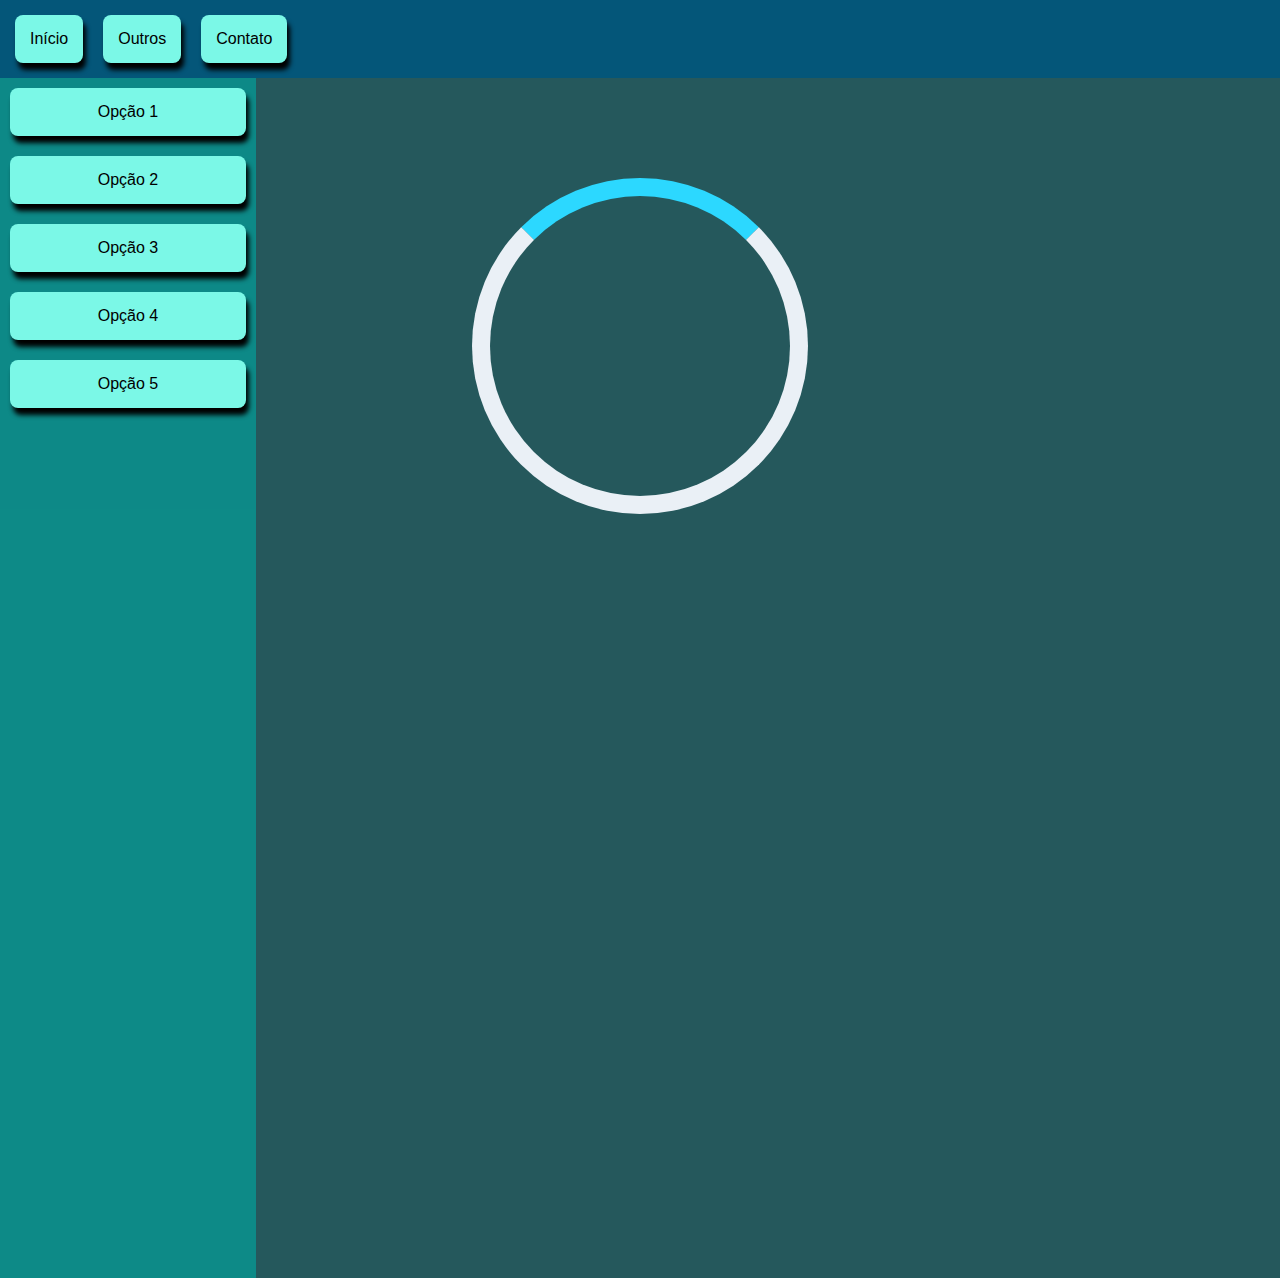
<file: ProvaFinal/index.html>
<!DOCTYPE html>
<html lang="PT-BR">
<head>
    <meta charset="UTF-8">
    <meta name="viewport" content="width=device-width, initial-scale=1.0">
    <link rel="stylesheet" href="CSS/style.css">
    <title>Prova</title>
</head>

<header>
    <nav class="menu">
        <ul>
            <li>
                <div class="botao">Início</div>
            </li>
            
            <li>
                <div class="botaodrop">Outros
                    <div class="drop-conteudo">
                        <p class="botao">Facebook</p>
                        <p class="botao">Instragram</p>
                        <p class="botao">TikTok</p>
                    </div>
                </div>
            </li>

            <li>
                <div class="botao">Contato</div>
            </li>
        </ul>
    </nav>
</header>

<body>
    <nav class="lateral">
        <ul>
            <li>
                <div class="botao">Opção 1</div>
            </li>
            <li>
                <div class="botao">Opção 2</div>
            </li>
            <li>
                <div class="botao">Opção 3</div>
            </li>
            <li>
                <div class="botao">Opção 4</div>
            </li>
            <li>
                <div class="botao">Opção 5</div>
            </li>
            
        </ul>
    </nav>

    <div class="loading"></div>
</body>
</file>
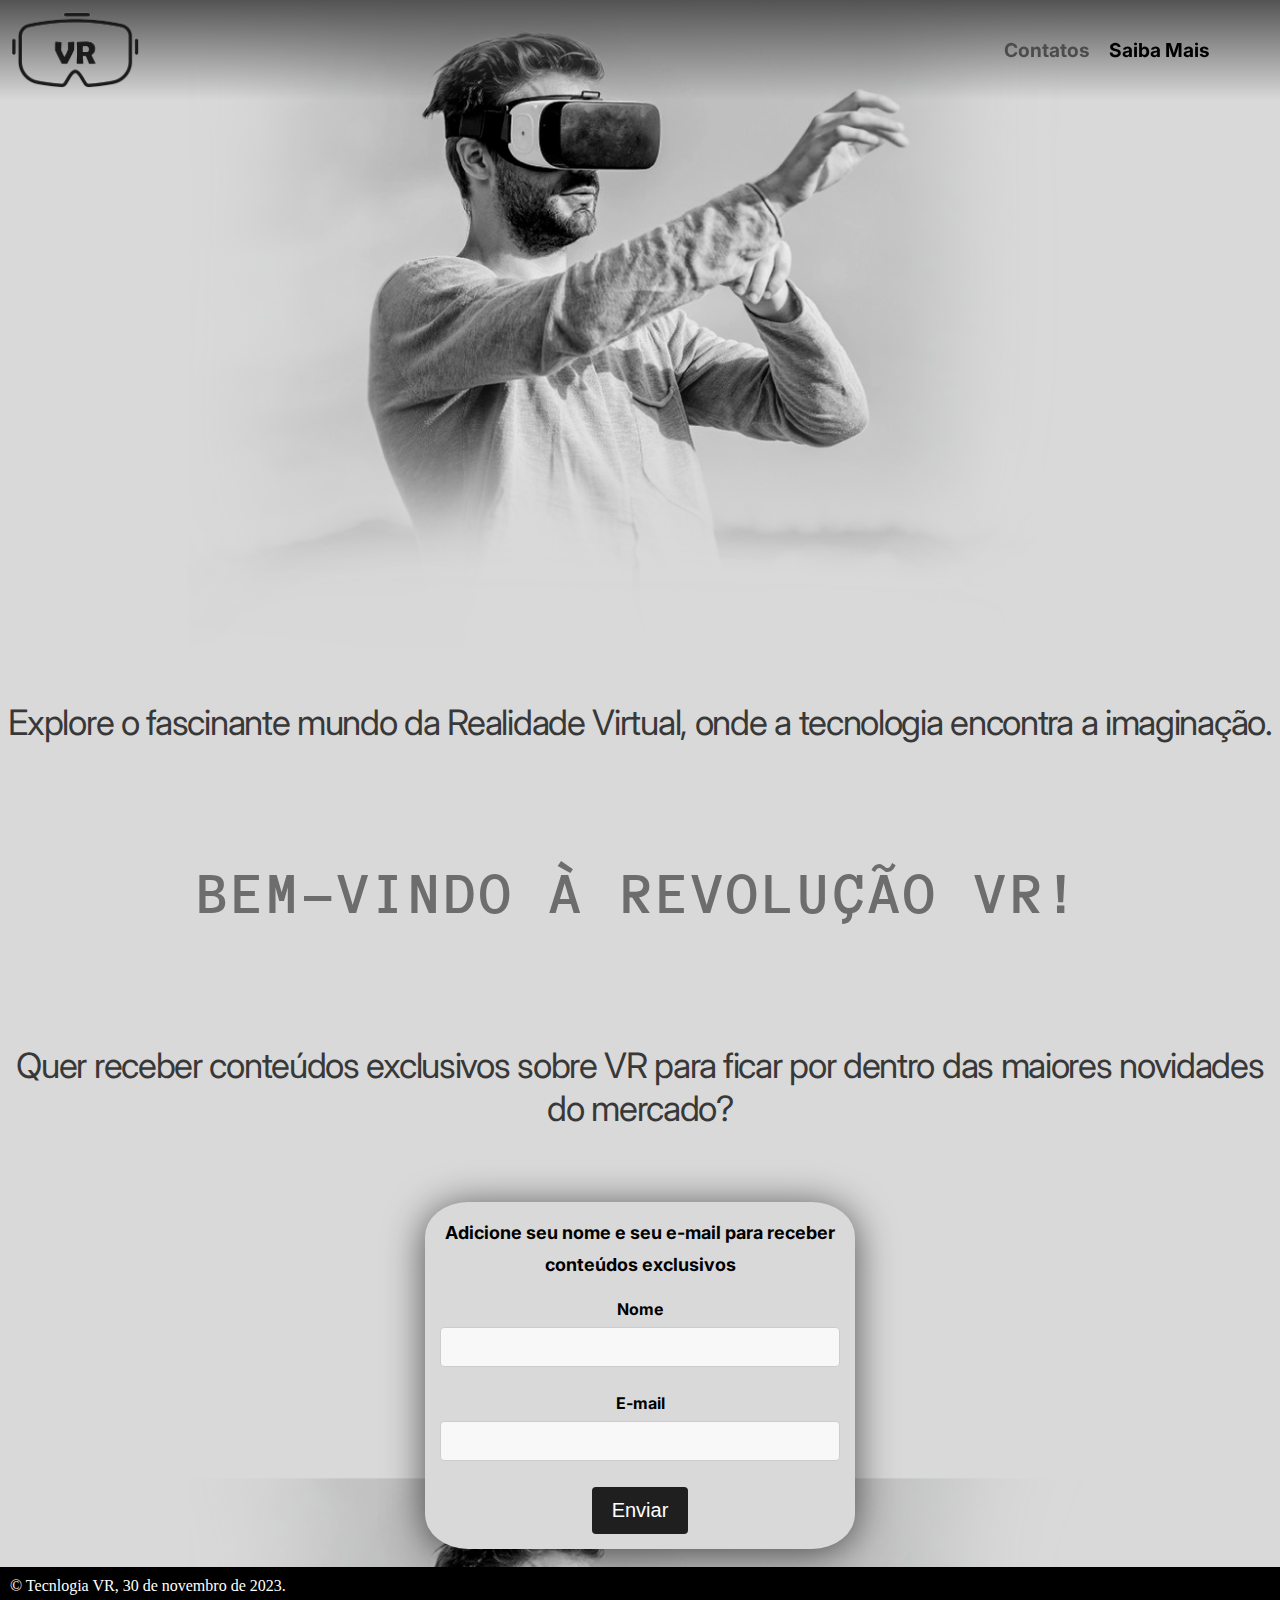
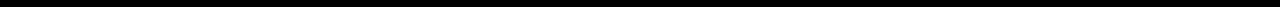
<file: SiteVR/index.html>
<!DOCTYPE html>
<html lang="en">
<head>
    <meta charset="UTF-8">
    <meta name="viewport" content="width=device-width, initial-scale=1.0">
    <title>Tecnlogia VR</title>
    <link rel="stylesheet" href="style.css">
</head>

<header class="cabecalho">

    <img class="logo" src="imagens/06db3adbdad590ecd6d3647242f3fd07.png" height="80%"> <!--Logo-->
    <nav class="nav">
        
        <a class="botao" href="contatos.html"><strong>Contatos</strong></a>

        <div class="dropdown">
            <span class="botaozao"><strong>Saiba Mais</strong></span>
            <div class="dropdown-content">
                <a class="botao" href="Eventos.html"><strong>Eventos VR</strong></a> <br>
                <a class="botao" href="VRxAR.html"><strong>VR x AR</strong></a> <br>
                <a class="botao" href="arena.html"><strong>Arenas VR</strong></a> <br>
                <a class="botao" href="contras.html"><strong>Contras</strong></a> <br>
            </div>
          </div>
    </nav>

</header>

<body>
<div class="corpo">
    <main class="texto">
        <h2></br></br></br></br></br><br></br>Explore o fascinante mundo da Realidade Virtual, onde a tecnologia encontra a imaginação.</h2></br></br></br></br></br></br></br>
        <h1>BEM-VINDO À
            REVOLUÇÃO VR!</h1></br></br></br></br></br></br></br>
        <h3> Quer receber conteúdos exclusivos
            sobre VR  para ficar por dentro das maiores novidades do mercado? </h3></br></br></br></br>
    </main>

    <div class="form">
        <form id="formulario" action="/action_page.php">
            <h4 class="texto_form"><strong>Adicione seu nome e seu e-mail
                para receber conteúdos exclusivos</strong></h4><br>
            <label for="fname"><strong>Nome</strong></label>
            <input type="text" id="fname" name="fname" value=""><br>
            <label for="lname"><strong>E-mail</strong></label>
            <input type="email" id="lname" name="lname" value=""><br>
            <input type="submit" value="Enviar">
          </form>
    </div> 
</br>

</div>

<nav class="rodape"> 
    <p class="creditos">© Tecnlogia VR, 30 de novembro de 2023.</p>
</nav>

</body>

</html>
</file>
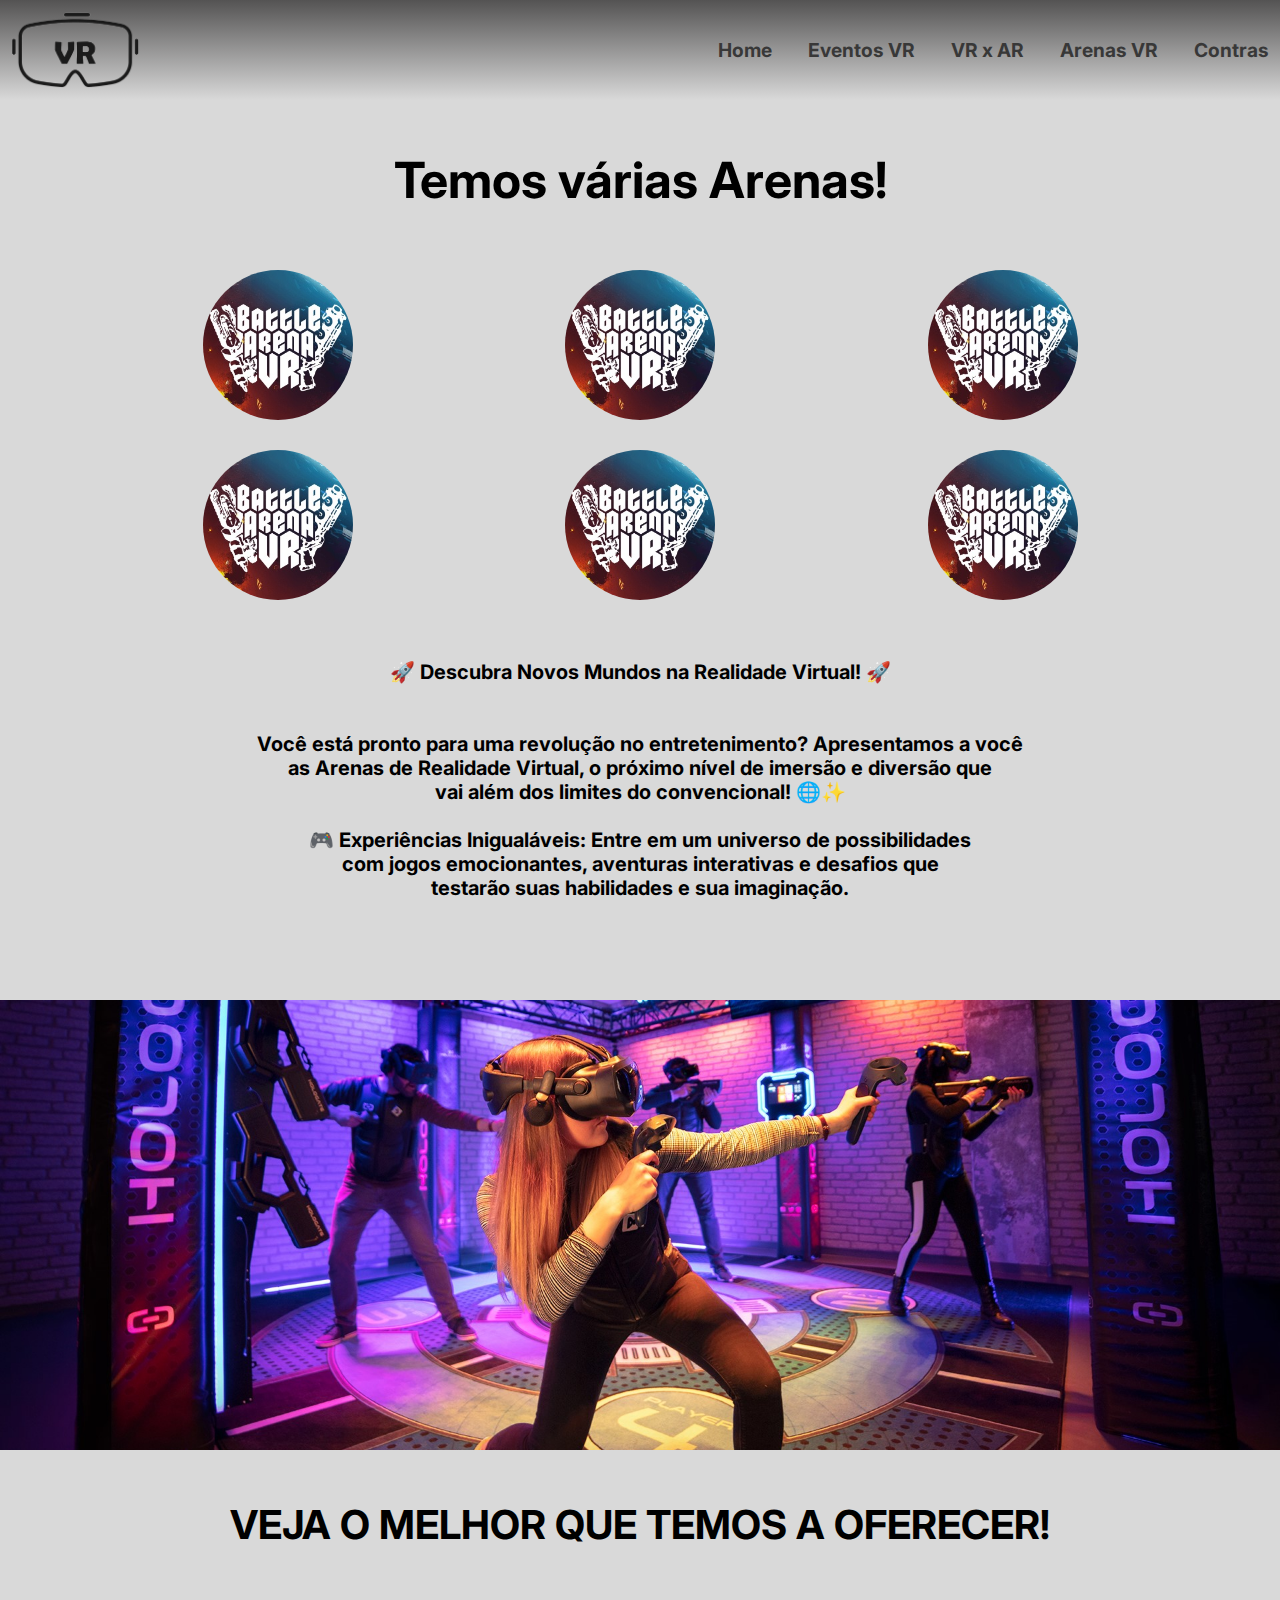
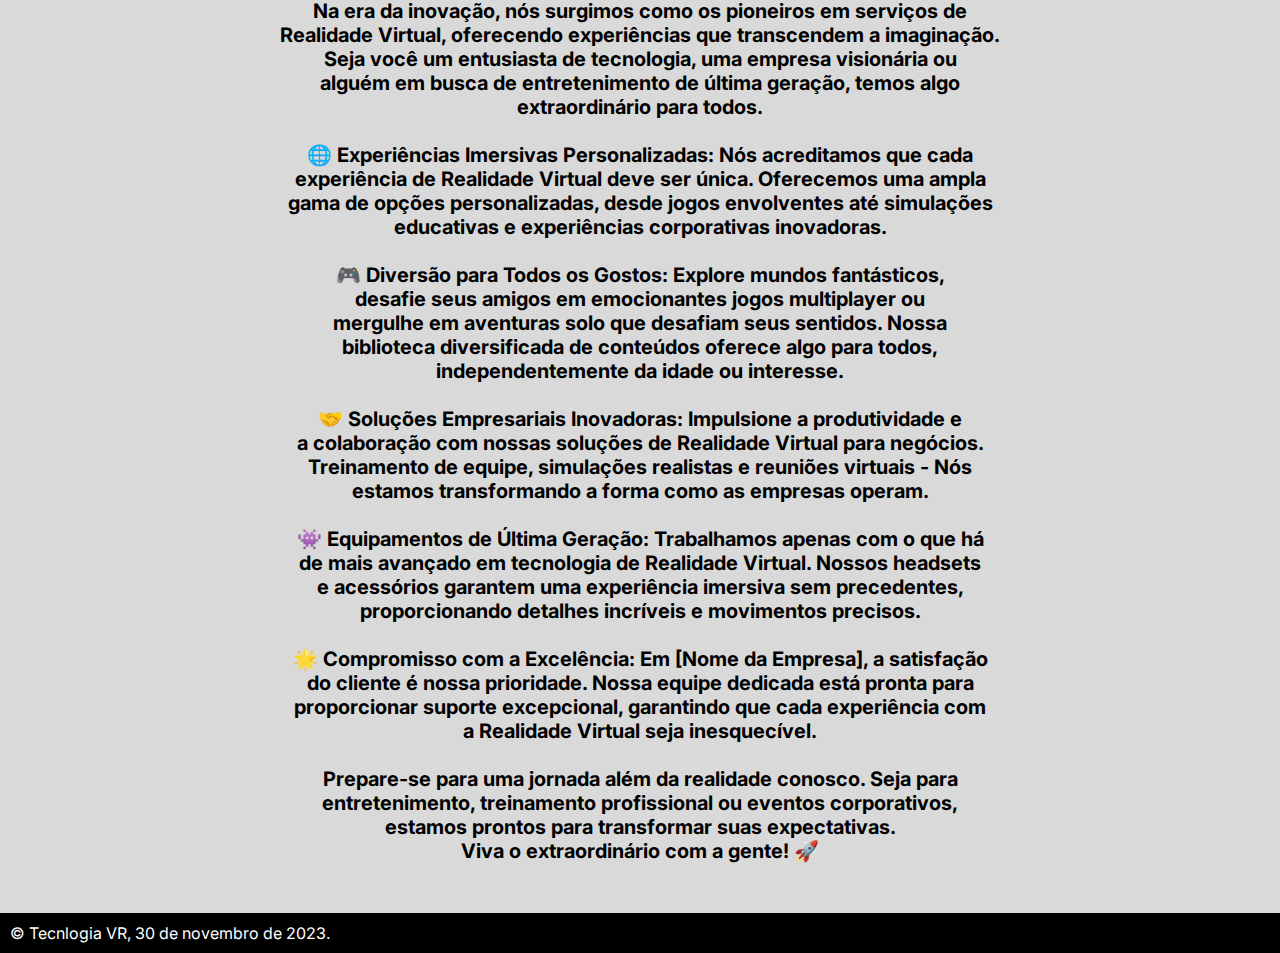
<file: SiteVR/arena.html>
<!DOCTYPE html>
<html lang="en">
<head>
    <meta charset="UTF-8">
    <meta name="viewport" content="width=device-width, initial-scale=1.0">
    <title>Tecnlogia VR</title>
    <link rel="stylesheet" href="arena.css">
</head>

<header class="cabecalho">

    <img class="logo" href="index.html" src="imagens/06db3adbdad590ecd6d3647242f3fd07.png" height="80%"> <!--Logo-->
    <nav class="nav"> 
        <a class="botao" href="index.html"><strong>Home</strong></a>      
        <a class="botao" href="Eventos.html"><strong>Eventos VR</strong></a>
        <a class="botao" href="VRxAR.html"><strong>VR x AR</strong></a>
        <a class="botao" href="arena.html"><strong>Arenas VR</strong></a>
        <a class="botao" href="contras.html"><strong>Contras</strong></a>
    </nav>
</header>

<body>

<h2 class="titulo"> Temos várias Arenas!</h2>
    <!-- parte com as arenas -->
    <div class="corpo">
        <img id="arena" src="imagens/arena.png" alt="Arena VR">
        <img id="arena" src="imagens/arena.png" alt="Arena VR">
        <img id="arena" src="imagens/arena.png" alt="Arena VR">
    </div>
    <div class="corpo-2">
        <img id="arena" src="imagens/arena.png" alt="Arena VR">
        <img id="arena" src="imagens/arena.png" alt="Arena VR">
        <img id="arena" src="imagens/arena.png" alt="Arena VR">
    </div>

     <!-- Textos -->

    <p class="texto">
    🚀 Descubra Novos Mundos na Realidade Virtual! 🚀 <br> <br> <br> 

Você está pronto para uma revolução no entretenimento? Apresentamos a você <br>
as Arenas de Realidade Virtual, o próximo nível de imersão e diversão que <br>
vai além dos limites do convencional! 🌐✨ <br> <br> 
🎮 Experiências Inigualáveis: Entre em um universo de possibilidades <br>
    com jogos emocionantes, aventuras interativas e desafios que <br>
    testarão suas habilidades e sua imaginação.
</p>
<div class="artigo">
     <!-- Imagem seguida de texto -->
     <div class="box"> <img id="VR" src="imagens/Arena VR.jpeg" alt="Menina Arena VR">
    </div>
    
</div>

<h1 class="titulo-2">
    VEJA O MELHOR QUE TEMOS A OFERECER!
</h1>

<p class="texto">
    Na era da inovação, nós surgimos como os pioneiros em serviços de <br> 
    Realidade Virtual, oferecendo experiências que transcendem a imaginação. <br>
    Seja você um entusiasta de tecnologia, uma empresa visionária ou <br>
    alguém em busca de entretenimento de última geração, temos algo <br>
     extraordinário para todos. <br> <br> 

🌐 Experiências Imersivas Personalizadas: Nós acreditamos que cada <br>
experiência de Realidade Virtual deve ser única. Oferecemos uma ampla <br>
gama de opções personalizadas, desde jogos envolventes até simulações <br>
educativas e experiências corporativas inovadoras. <br> <br>

🎮 Diversão para Todos os Gostos: Explore mundos fantásticos, <br>
desafie seus amigos em emocionantes jogos multiplayer ou <br>
mergulhe em aventuras solo que desafiam seus sentidos. Nossa <br>
biblioteca diversificada de conteúdos oferece algo para todos, <br>
 independentemente da idade ou interesse. <br> <br>

🤝 Soluções Empresariais Inovadoras: Impulsione a produtividade e <br>
a colaboração com nossas soluções de Realidade Virtual para negócios. <br>
 Treinamento de equipe, simulações realistas e reuniões virtuais - Nós <br>
  estamos transformando a forma como as empresas operam. <br> <br> 

👾 Equipamentos de Última Geração: Trabalhamos apenas com o que há <br>
de mais avançado em tecnologia de Realidade Virtual. Nossos headsets <br>
 e acessórios garantem uma experiência imersiva sem precedentes, <br>
 proporcionando detalhes incríveis e movimentos precisos. <br> <br> 

🌟 Compromisso com a Excelência: Em [Nome da Empresa], a satisfação <br>
do cliente é nossa prioridade. Nossa equipe dedicada está pronta para <br>
 proporcionar suporte excepcional, garantindo que cada experiência com <br>
  a Realidade Virtual seja inesquecível. <br> <br> 

Prepare-se para uma jornada além da realidade conosco. Seja para <br>
entretenimento, treinamento profissional ou eventos corporativos, <br>
estamos prontos para transformar suas expectativas. <br>
Viva o extraordinário com a gente! 🚀
</p>


<nav class="rodape"> 
    <p class="creditos">© Tecnlogia VR, 30 de novembro de 2023.</p>
</nav>
</body>

</html>
</file>
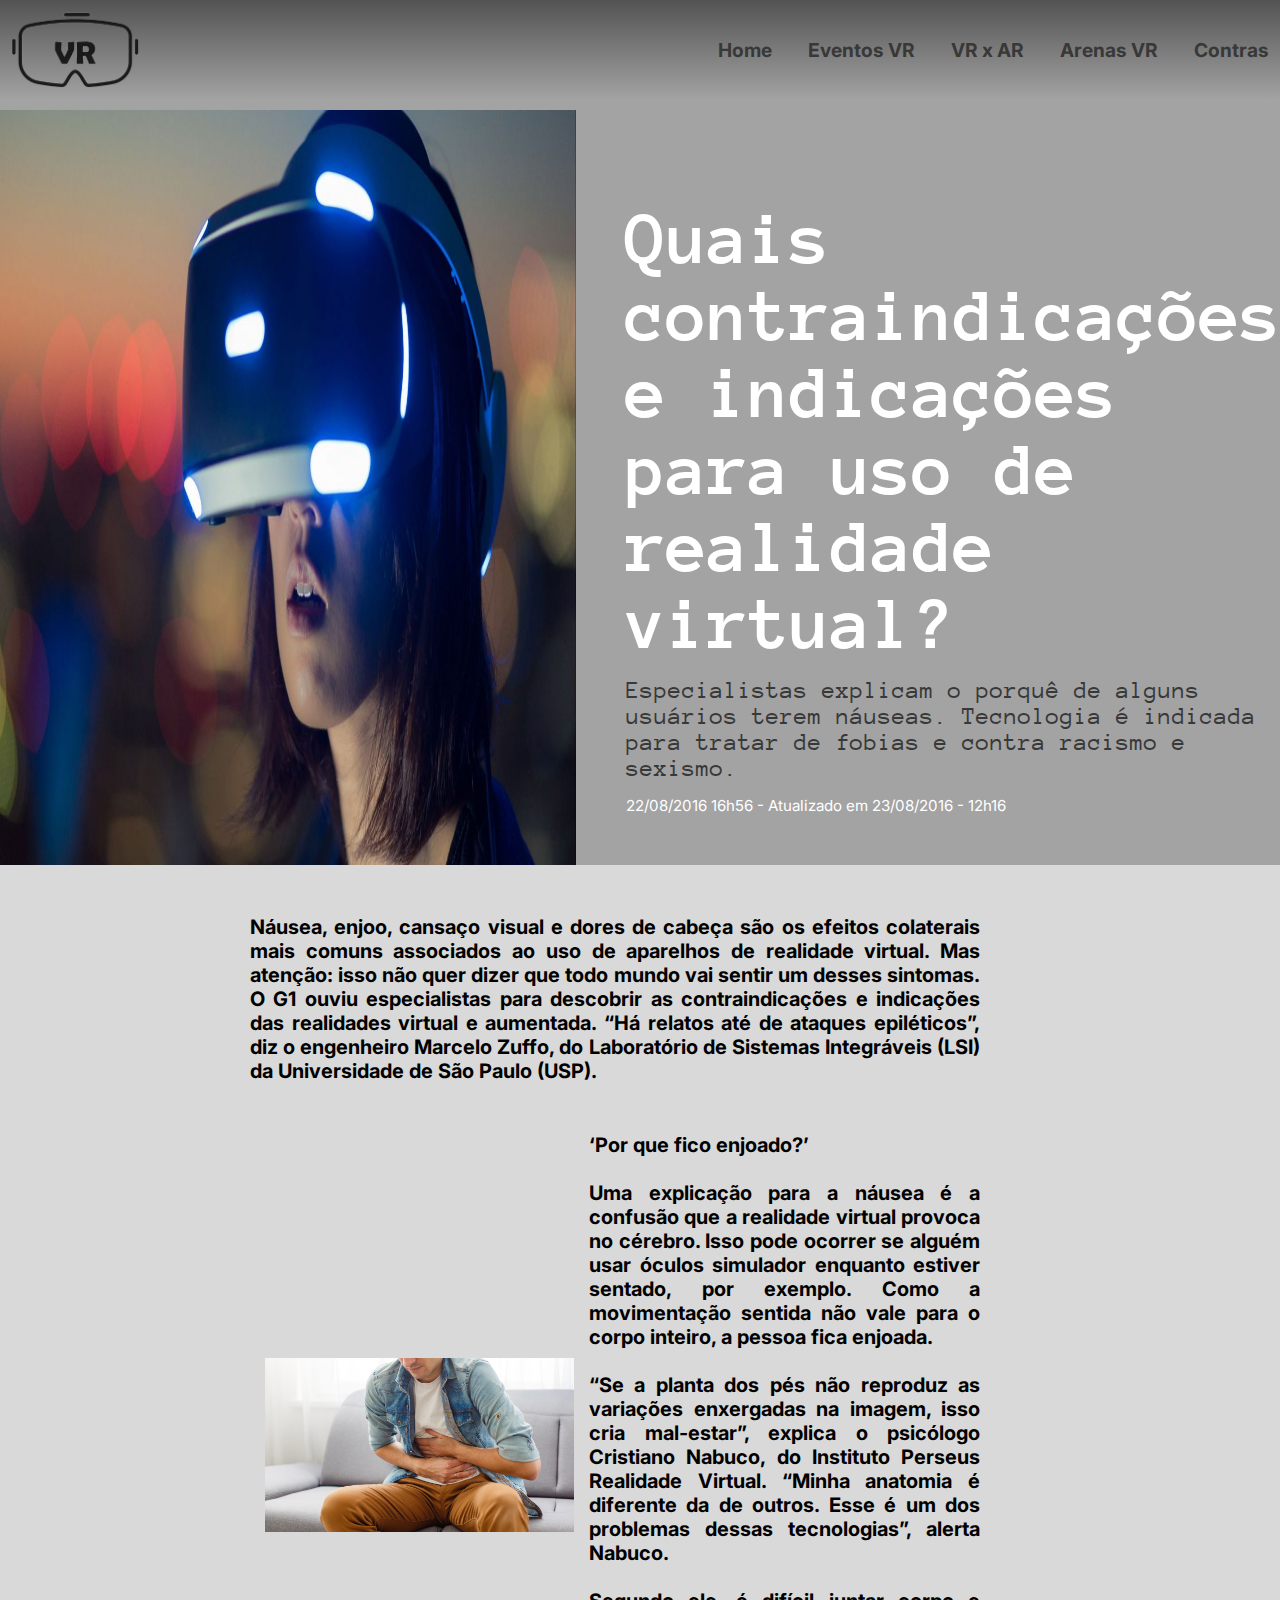
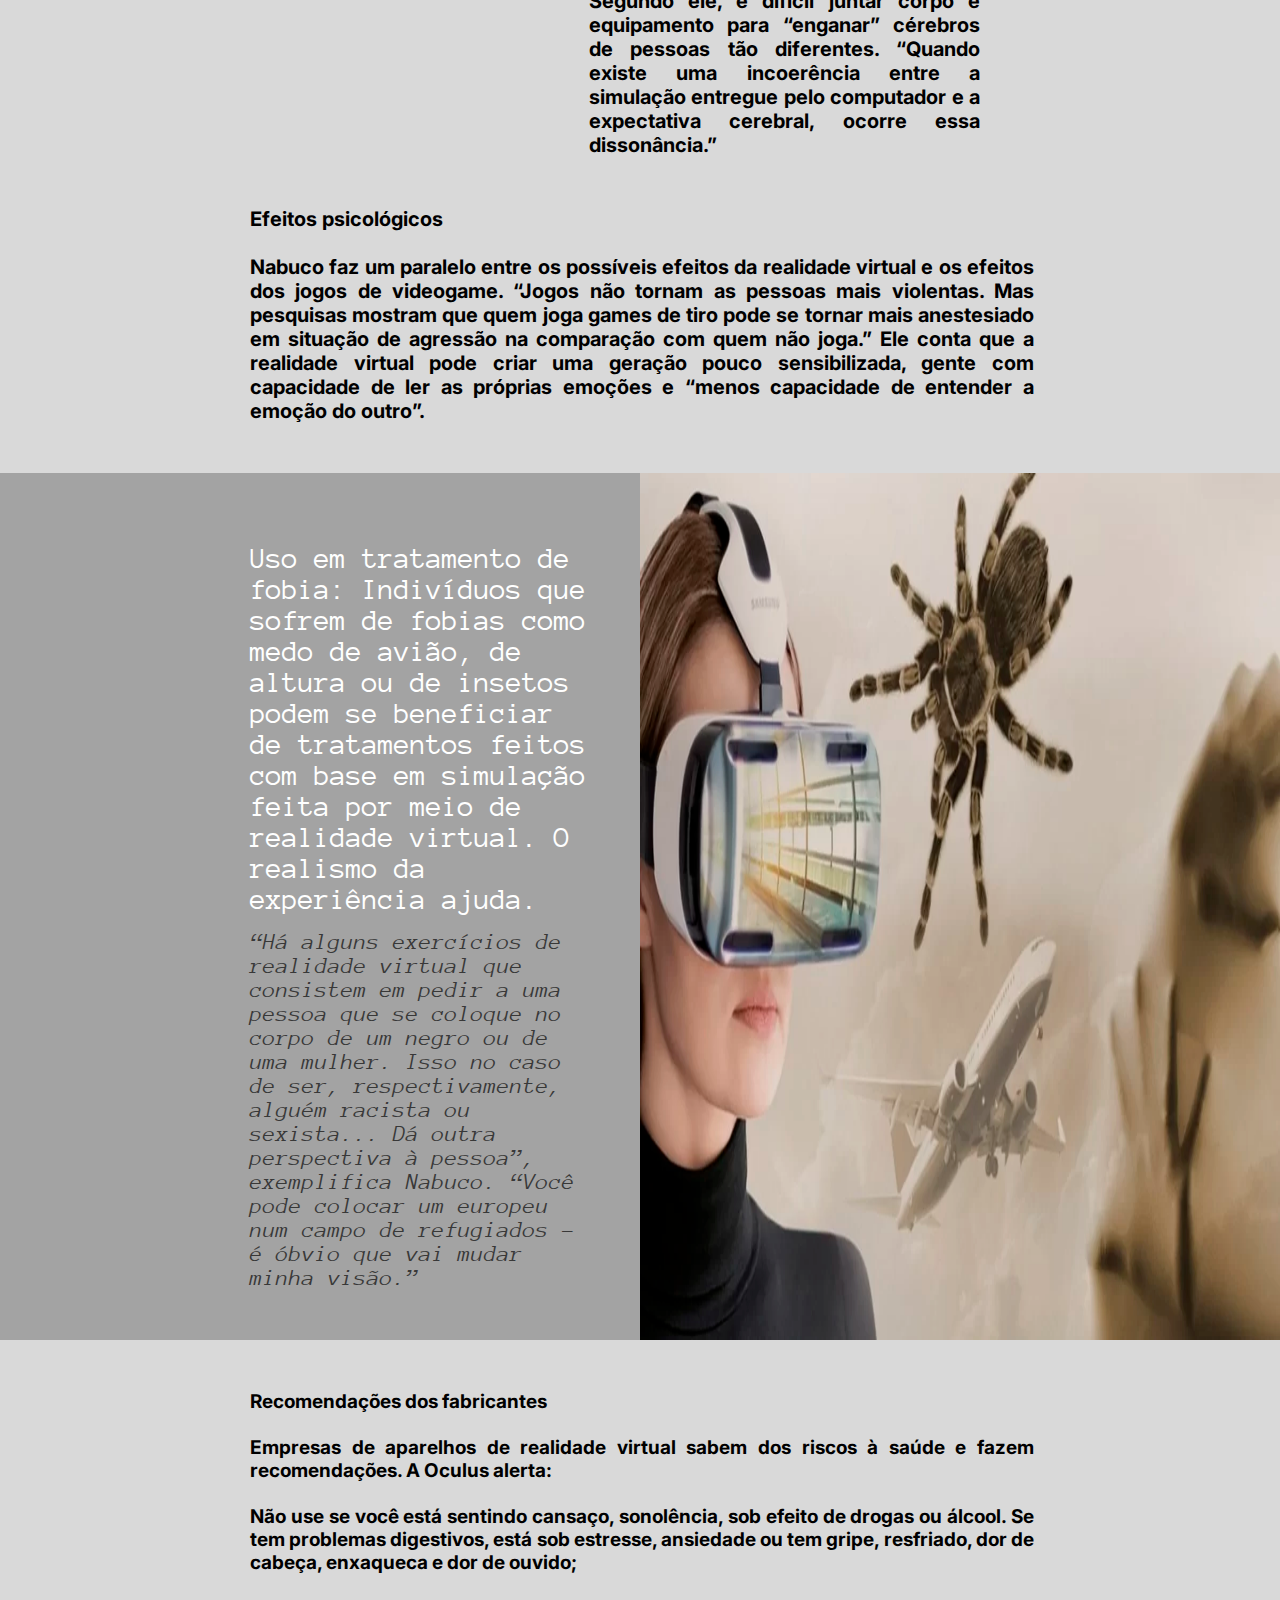
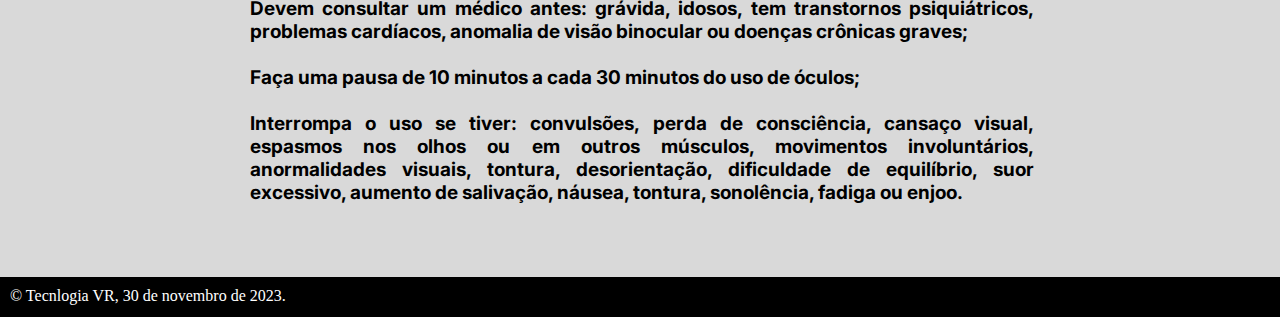
<file: SiteVR/contras.html>
<!DOCTYPE html>
<html lang="en">
<head>
    <meta charset="UTF-8">
    <meta name="viewport" content="width=device-width, initial-scale=1.0">
    <title>VR: Malefícios</title>
    <link rel="stylesheet" href="contras.css">
</head>

<header class="cabecalho">

    <img class="logo" href="index.html" src="imagens/06db3adbdad590ecd6d3647242f3fd07.png" height="80%"> <!--Logo-->
    <nav class="nav">       
        <a class="botao" href="index.html"><strong>Home</strong></a>
        <a class="botao" href="Eventos.html"><strong>Eventos VR</strong></a>
        <a class="botao" href="VRxAR.html"><strong>VR x AR</strong></a>
        <a class="botao" href="arena.html"><strong>Arenas VR</strong></a>
        <a class="botao" href="contras.html"><strong>Contras</strong></a>
    </nav>
</header>

<body>
    <main>
        <div class="parte-1">
            <img src="imagens/foto-1.jpeg">

            <div class="titulo-1">
                <h1>Quais contraindicações e indicações para uso de realidade virtual?</h1>
                <div class="subtitulo-1">Especialistas explicam o porquê de alguns usuários terem náuseas.
                    Tecnologia é indicada para tratar de fobias e contra racismo e sexismo.
                </div>
                <div class="editor">22/08/2016 16h56 - Atualizado em 23/08/2016 - 12h16</div>
            </div> 
        </div>

        <article class="parte-2">
            <h1> Náusea, enjoo, cansaço visual e dores de cabeça são os efeitos colaterais mais
                comuns associados ao uso de aparelhos de realidade virtual. Mas atenção: isso
                não quer dizer que todo mundo vai sentir um desses sintomas. O G1 ouviu
                especialistas para descobrir as contraindicações e indicações das realidades
                virtual e aumentada. “Há relatos até de ataques epiléticos”, diz o engenheiro
                Marcelo Zuffo, do Laboratório de Sistemas Integráveis (LSI) da Universidade
                de São Paulo (USP).</h1>
            <!--<img src="imagens/foto-2.jpg">-->
        </article>
              
        <article class="parte-3">
            <img src="imagens/foto-6.jpg">

            <h1>‘Por que fico enjoado?’<br><br>
                Uma explicação para a náusea é a confusão que a realidade virtual provoca no cérebro.
                Isso pode ocorrer se alguém usar óculos simulador enquanto estiver sentado, por
                exemplo. Como a movimentação sentida não vale para o corpo inteiro, a pessoa fica
                enjoada.<br><br>
                
                “Se a planta dos pés não reproduz as variações enxergadas na imagem, isso
                cria mal-estar”, explica o psicólogo Cristiano Nabuco, do Instituto Perseus Realidade
                Virtual. “Minha anatomia é diferente da de outros. Esse é um dos problemas dessas
                tecnologias”, alerta Nabuco.<br><br>
                
                Segundo ele, é difícil juntar corpo e equipamento para
                “enganar” cérebros de pessoas tão diferentes. “Quando existe uma incoerência entre a
                simulação entregue pelo computador e a expectativa cerebral, ocorre essa dissonância.”
            </h1>
        </article>

        <article class="parte-4">
            <h1>Efeitos psicológicos<br><br>
            Nabuco faz um paralelo entre os possíveis efeitos da realidade virtual e os efeitos dos
            jogos de videogame. “Jogos não tornam as pessoas mais violentas. Mas pesquisas mostram
            que quem joga games de tiro pode se tornar mais anestesiado em situação de agressão na
            comparação com quem não joga.” Ele conta que a realidade virtual pode criar uma geração
            pouco sensibilizada, gente com capacidade de ler as próprias emoções e “menos capacidade
            de entender a emoção do outro”.
            </h1>
        </article>

        <div class="parte-5">
            <div class="titulo-5">Uso em tratamento de fobia: Indivíduos que sofrem de fobias como medo de avião, de altura
                ou de insetos podem se beneficiar de tratamentos feitos com base em simulação
                feita por meio de realidade virtual. O realismo da experiência ajuda.
                <div class="subtitulo-5">“Há alguns exercícios de realidade virtual que consistem em pedir a uma pessoa
                    que se coloque no corpo de um negro ou de uma mulher. Isso no caso de ser,
                    respectivamente, alguém racista ou sexista... Dá outra perspectiva à pessoa”,
                    exemplifica Nabuco. “Você pode colocar um europeu num campo de refugiados – é
                    óbvio que vai mudar minha visão.”
                </div>
            </div>

            <img src="imagens/foto-4.png">
        </div>

        <article class="parte-6">
            <h1>Recomendações dos fabricantes<br><br>
            Empresas de aparelhos de realidade virtual sabem dos riscos à saúde e fazem recomendações. A Oculus alerta:<br><br>

            Não use se você está sentindo cansaço, sonolência, sob efeito de drogas ou álcool. Se tem problemas digestivos,
            está sob estresse, ansiedade ou tem gripe, resfriado, dor de cabeça, enxaqueca e dor de ouvido;<br><br>

            Devem consultar um médico antes: grávida, idosos, tem transtornos psiquiátricos, problemas cardíacos,
            anomalia de visão binocular ou doenças crônicas graves;<br><br>

            Faça uma pausa de 10 minutos a cada 30 minutos do uso de óculos;<br><br>

            Interrompa o uso se tiver: convulsões, perda de consciência, cansaço visual, espasmos nos olhos ou
            em outros músculos, movimentos involuntários, anormalidades visuais, tontura, desorientação, dificuldade
            de equilíbrio, suor excessivo, aumento de salivação, náusea, tontura, sonolência, fadiga ou enjoo.<br><br>
        </h1>
        </article>
    </main>

    <nav class="rodape"> 
        <p class="creditos">© Tecnlogia VR, 30 de novembro de 2023.</p>
    </nav>
</body>

</html> 


<!--https://g1.globo.com/tecnologia/noticia/2016/08/quais-contraindicacoes-e-indicacoes-para-uso-de-realidade-virtual.html-->
</file>
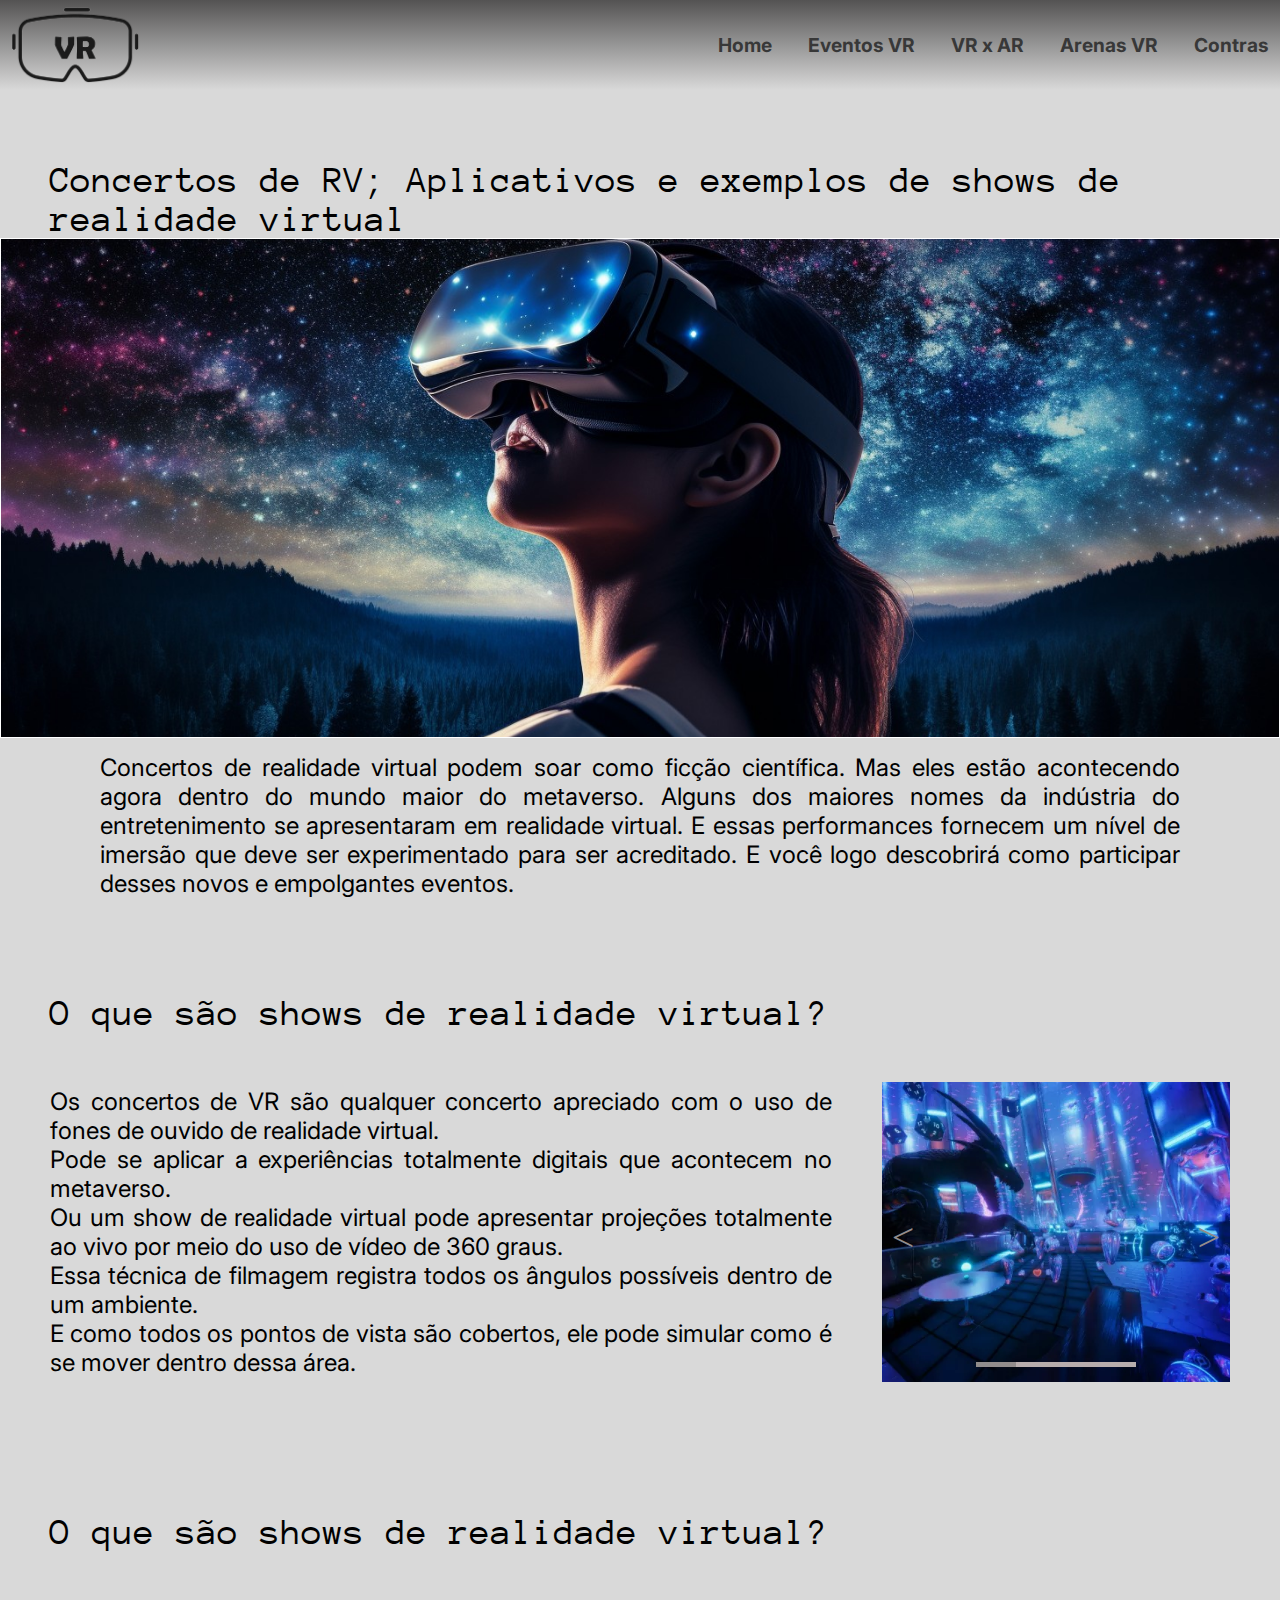
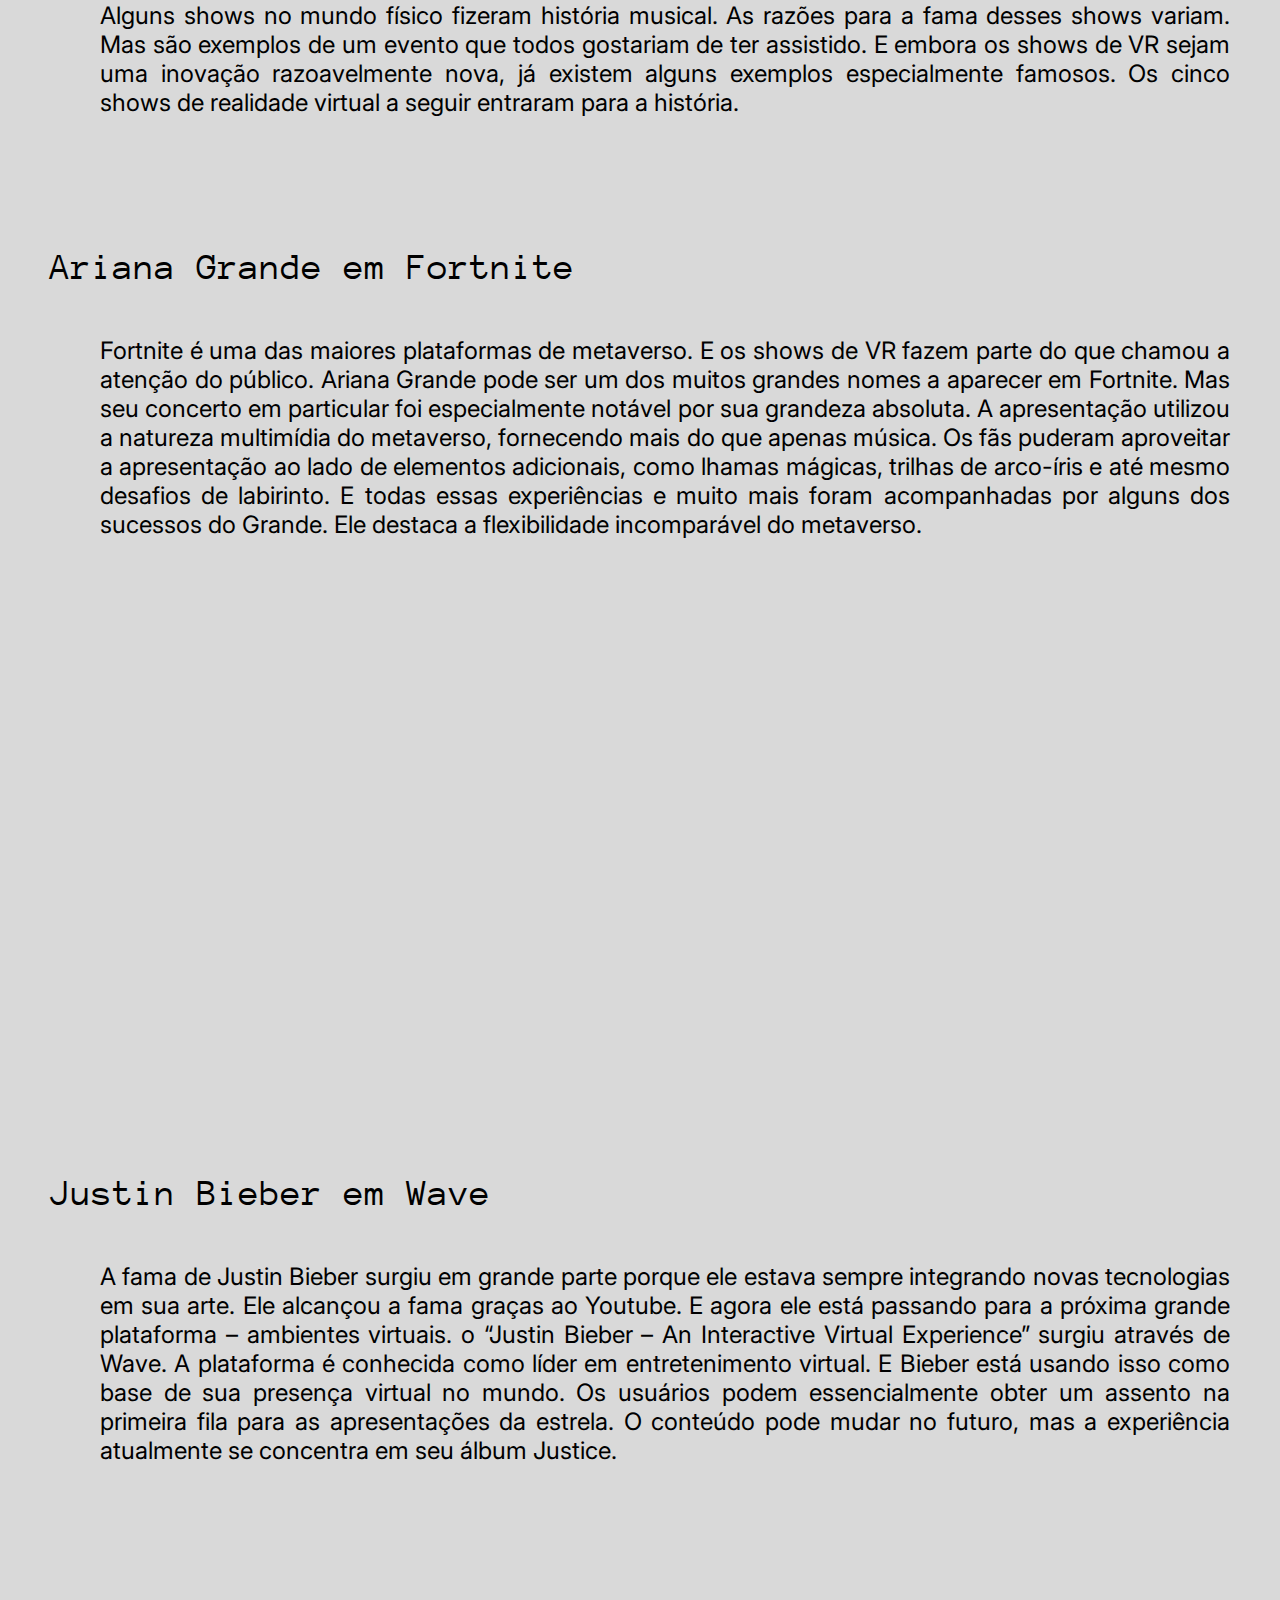
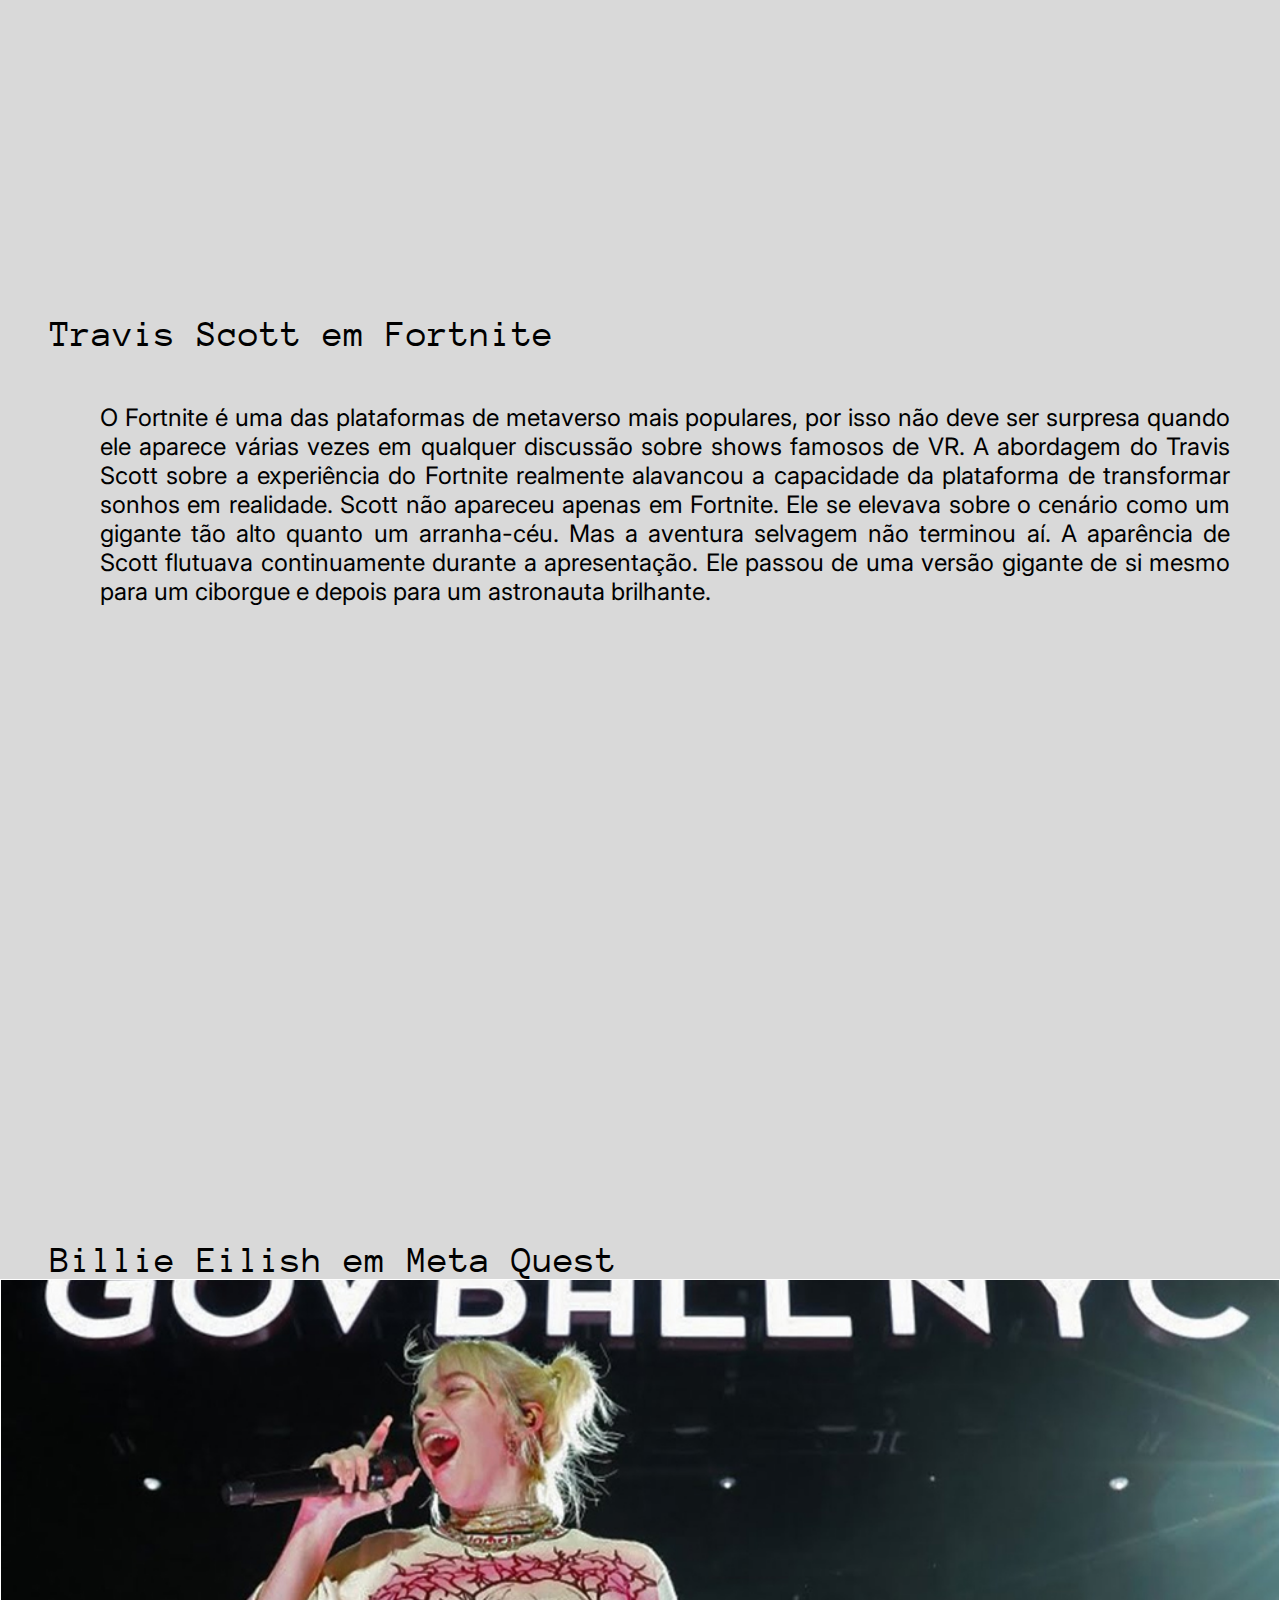
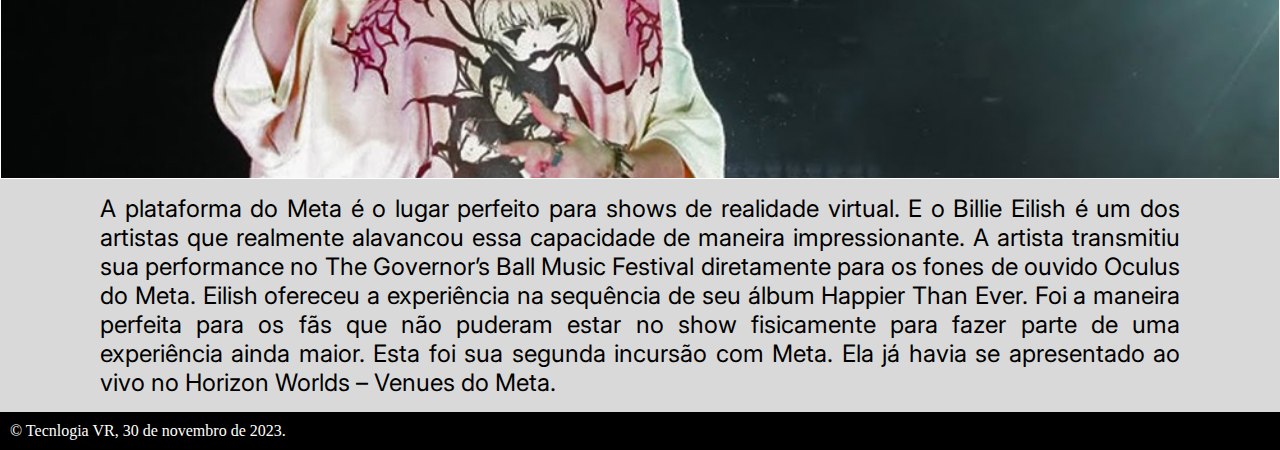
<file: SiteVR/Eventos.html>
<!DOCTYPE html>
<html lang="en">
<head>
    <meta charset="UTF-8">
    <meta name="viewport" content="width=device-width, initial-scale=1.0">
    <title>Tecnlogia VR</title>
    <link rel="stylesheet" href="Eventos.css">
</head>



<body>
    <header class="cabecalho">

        <img class="logo" href="index.html" src="imagens/06db3adbdad590ecd6d3647242f3fd07.png" height="80%"> <!--Logo-->
        <nav class="nav"> 
            <a class="botao" href="index.html"><strong>Home</strong></a>      
            <a class="botao" href="Eventos.html"><strong>Eventos VR</strong></a>
            <a class="botao" href="VRxAR.html"><strong>VR x AR</strong></a>
            <a class="botao" href="arena.html"><strong>Arenas VR</strong></a>
            <a class="botao" href="contras.html"><strong>Contras</strong></a>
        </nav>
    </header>

    <div class="corpo">
        <div class="titulo"> Concertos de RV; Aplicativos e exemplos de shows de realidade virtual</div>
        <div class="primeira_parte">
            <div class="box">


                <img src="imagens/What-is-virtual-reality-.jpg" alt="" style="width: 100%; height: 100%; object-fit: cover;">
                
            </div>
            
            <p>Concertos de realidade virtual podem soar como ficção científica. Mas eles estão acontecendo agora dentro do mundo maior do metaverso.
                Alguns dos maiores nomes da indústria do entretenimento se apresentaram em realidade virtual.
                E essas performances fornecem um nível de imersão que deve ser experimentado para ser acreditado.
                E você logo descobrirá como participar desses novos e empolgantes eventos. </b>
            </p>
        

        </div>  

            <div class="titulo">O que são shows de realidade virtual?</div>
            <div class="segunda_parte">
            
                <p> Os concertos de VR são qualquer concerto apreciado com o uso de fones de ouvido de realidade virtual.<br>
                    Pode se aplicar a experiências totalmente digitais que acontecem no metaverso.<br>
                    Ou um show de realidade virtual pode apresentar projeções totalmente ao vivo por meio do uso de vídeo de 360 graus.<br>
                    Essa técnica de filmagem registra todos os ângulos possíveis dentro de um ambiente.<br>
                    E como todos os pontos de vista são cobertos, ele pode simular como é se mover dentro dessa área.</p>

                    <div class="image-slider">
                        <div class="slide active"> <img src="imagens/show1.webp" alt="" style="width: 100%; height: 100%; object-fit: cover;"></div>
                        <div class="slide"> <img src="imagens/show2.jpg" alt=""  style="width: 100%; height: 100%; object-fit: cover;"></div>
                        <div class="slide"> <img src="imagens/show3.jpg" alt=""  style="width: 100%; height: 100%; object-fit: cover;"></div>
                        <div class="slide"> <img src="imagens/show4.jpg" alt=""  style="width: 100%; height: 100%; object-fit: cover;"></div>
                        <div class="seta-esquerda">&lt;</div>
                        <div class="seta-direita">&gt;</div>
                        <div class="indicators">
                            <div class="indicator active"></div>
                            <div class="indicator"></div>
                            <div class="indicator"></div>
                            <div class="indicator"></div>
                        </div>
                    </div>

            </div>

            <div class="titulo">O que são shows de realidade virtual?</div>
            
            <div class="terceira_parte">

                <p>Alguns shows no mundo físico fizeram história musical. As razões para a fama desses shows variam. 
                    Mas são exemplos de um evento que todos gostariam de ter assistido.
                    E embora os shows de VR sejam uma inovação razoavelmente nova, já existem alguns exemplos especialmente famosos.
                    Os cinco shows de realidade virtual a seguir entraram para a história.</p>


                
            </div>
            <div class="titulo">Ariana Grande em Fortnite</div>   
            <div class="terceira_parte">

                
                <p>Fortnite é uma das maiores plataformas de metaverso. E os shows de VR fazem parte do que chamou a atenção do público.
                     Ariana Grande pode ser um dos muitos grandes nomes a aparecer em Fortnite. Mas seu concerto em particular foi especialmente notável por sua grandeza absoluta.
                      A apresentação utilizou a natureza multimídia do metaverso, fornecendo mais do que apenas música. 
                      Os fãs puderam aproveitar a apresentação ao lado de elementos adicionais, como lhamas mágicas, trilhas de arco-íris e até mesmo desafios de labirinto.
                       E todas essas experiências e muito mais foram acompanhadas por alguns dos sucessos do Grande. Ele destaca a flexibilidade incomparável do metaverso.</p>

                
            </div>
            <div>
                <iframe width="900" height="500" src="https://www.youtube.com/embed/gGYElBtjytU" frameborder="0" allow="accelerometer; autoplay; clipboard-write; encrypted-media; gyroscope; picture-in-picture" allowfullscreen></iframe>
              </div>



              <div class="titulo">Justin Bieber em Wave</div>   
            <div class="terceira_parte">

                
                <p>A fama de Justin Bieber surgiu em grande parte porque ele estava sempre integrando novas tecnologias em sua arte. Ele alcançou a fama graças ao Youtube. 
                    E agora ele está passando para a próxima grande plataforma – ambientes virtuais.
                     o “Justin Bieber – An Interactive Virtual Experience” surgiu através de Wave. A plataforma é conhecida como líder em entretenimento virtual. 
                     E Bieber está usando isso como base de sua presença virtual no mundo. Os usuários podem essencialmente obter um assento na primeira fila para as apresentações da estrela.
                      O conteúdo pode mudar no futuro, mas a experiência atualmente se concentra em seu álbum Justice.</p>

                
            </div>
            <div>
                <iframe width="560" height="315" src="https://www.youtube.com/embed/UAhGvhvcoyY?si=RoKefilxzXmvmct1" title="YouTube video player" frameborder="0" allow="accelerometer; autoplay; clipboard-write; encrypted-media; gyroscope; picture-in-picture; web-share" allowfullscreen></iframe>
              </div>


              <div class="titulo">Travis Scott em Fortnite</div>   
            <div class="terceira_parte">

                
                <p>O Fortnite é uma das plataformas de metaverso mais populares, por isso não deve ser surpresa quando ele aparece várias vezes em qualquer discussão sobre shows famosos de VR. 
                    A abordagem do Travis Scott sobre a experiência do Fortnite realmente alavancou a capacidade da plataforma de transformar sonhos em realidade.
                     Scott não apareceu apenas em Fortnite. Ele se elevava sobre o cenário como um gigante tão alto quanto um arranha-céu. Mas a aventura selvagem não terminou aí.
                     A aparência de Scott flutuava continuamente durante a apresentação. Ele passou de uma versão gigante de si mesmo para um ciborgue e depois para um astronauta brilhante.</p>

                
            </div>
             <div>
                <iframe width="900" height="500" src="https://www.youtube.com/embed/URCLFqeNHYk?si=QQ96xmu3pI5d_fjz" title="YouTube video player" frameborder="0" allow="accelerometer; autoplay; clipboard-write; encrypted-media; gyroscope; picture-in-picture; web-share" allowfullscreen></iframe>
              </div>

              <div class="titulo">Billie Eilish em Meta Quest</div>   
                <div class="primeira_parte">
                

                         <div class="box">


                            <img src="imagens/vr-concerts-billie-eilish.jpg" alt="" style="width: 100%; height: 100%; object-fit: cover;">
                            
                        </div>


                        <p> A plataforma do Meta é o lugar perfeito para shows de realidade virtual. 
                            E o Billie Eilish é um dos artistas que realmente alavancou essa capacidade de maneira impressionante. 
                            A artista transmitiu sua performance no The Governor’s Ball Music Festival diretamente para os fones de ouvido Oculus do Meta.
                             Eilish ofereceu a experiência na sequência de seu álbum Happier Than Ever. 
                             Foi a maneira perfeita para os fãs que não puderam estar no show fisicamente para fazer parte de uma experiência ainda maior. 
                             Esta foi sua segunda incursão com Meta. Ela já havia se apresentado ao vivo no Horizon Worlds – Venues do Meta.</p>
                    
                </div>
                

                

            <script>
                let slides = document.querySelectorAll(".image-slider .slide");
                let seta_esquerda = document.querySelector(".image-slider .seta-esquerda");
                let seta_direita = document.querySelector(".image-slider .seta-direita");
                let indicators = document.querySelectorAll(".image-slider .indicators .indicator");
        
                let slide_atual = 0;
        
                function passar_slide_direita(){
                    slides[slide_atual].className = "slide meio-esquerda";
                    indicators[slide_atual].classList.remove("active");
                    slide_atual += 1;
                   
                    slide_atual = slide_atual%slides.length;
                    
                    slides[slide_atual].className = "slide direita-meio";
                    console.log(slide_atual);
                    indicators[slide_atual].classList.add("active");
                }
        
                seta_direita.addEventListener("click", passar_slide_direita);
        
                function voltar_slide(){
        
                    slides[slide_atual].className = "slide meio-direita";
                    
                    indicators[slide_atual].classList.remove("active");
                    slide_atual -= 1;
                    if(slide_atual<0){
                        slide_atual = slides.length-1;
                    }
                    slides[slide_atual].className = "slide esquerda-meio"
                    indicators[slide_atual].classList.add("active");
        
                }
        
                seta_esquerda.addEventListener("click", voltar_slide)
            
            </script>
            <nav class="rodape"> 
                <p class="creditos">© Tecnlogia VR, 30 de novembro de 2023.</p>
            </nav>
    </div>

    

</body>



</html>
</file>
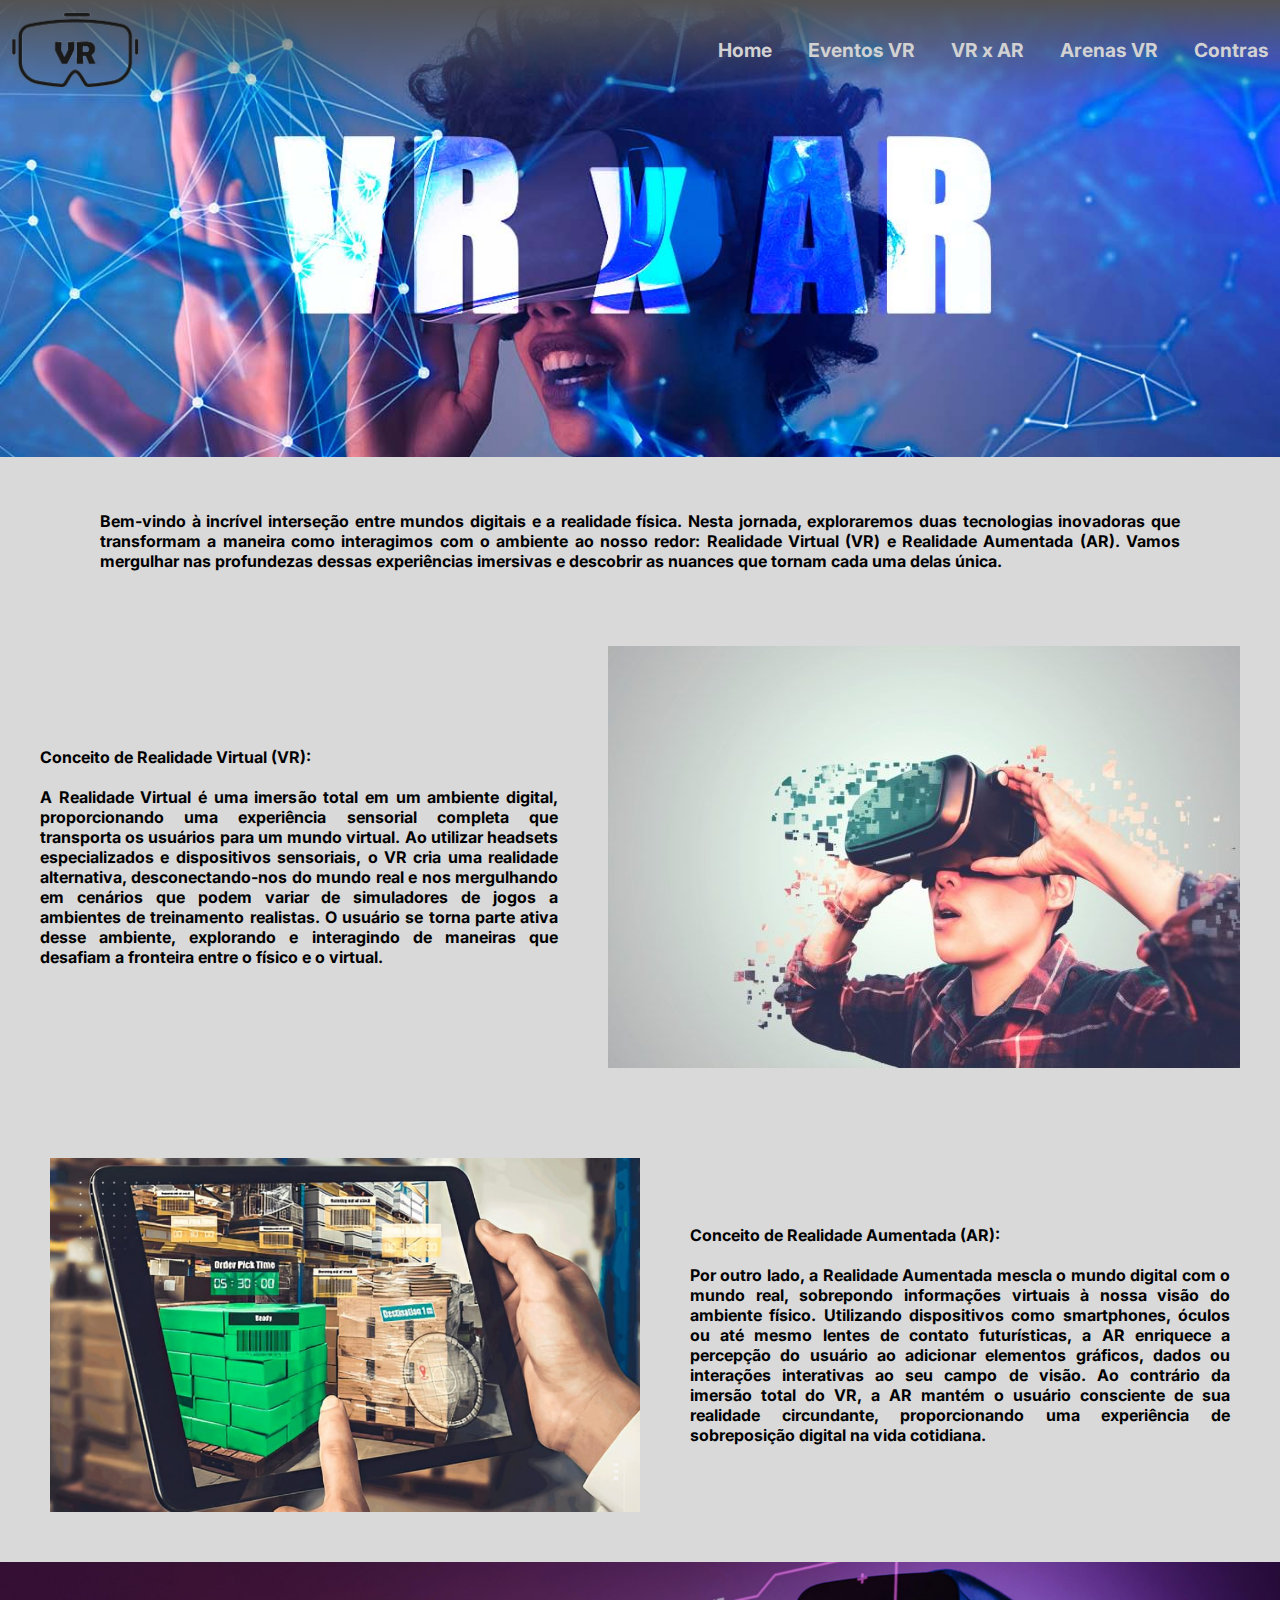
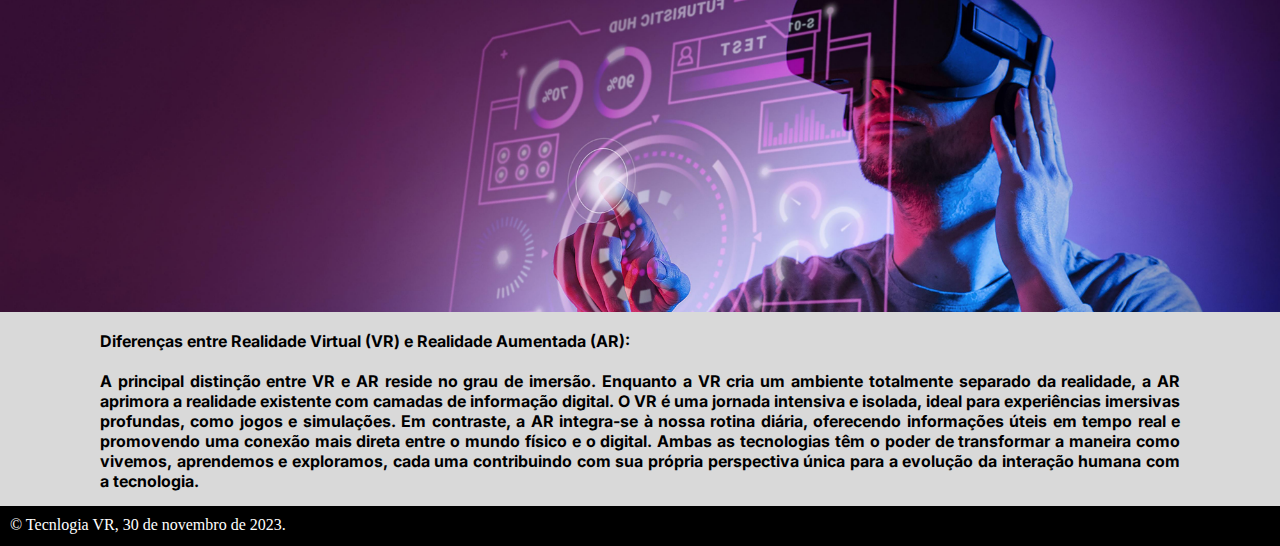
<file: SiteVR/VRxAR.html>
<!DOCTYPE html>
<html lang="en">
<head>
    <meta charset="UTF-8">
    <meta name="viewport" content="width=device-width, initial-scale=1.0">
    <title>Tecnlogia VR</title>
    <link rel="stylesheet" href="VRxAR.css">
</head>

<header class="cabecalho">

    <img class="logo" href="index.html" src="imagens/06db3adbdad590ecd6d3647242f3fd07.png" height="80%"> <!--Logo-->
    <nav class="nav">  
        <a class="botao" href="index.html"><strong>Home</strong></a>
        <a class="botao" href="Eventos.html"><strong>Eventos VR</strong></a>
        <a class="botao" href="VRxAR.html"><strong>VR x AR</strong></a>
        <a class="botao" href="arena.html"><strong>Arenas VR</strong></a>
        <a class="botao" href="contras.html"><strong>Contras</strong></a>
    </nav>
</header>

<body>
    <main>
        <article class="primeira_parte">

            <img src="imagens/vr1.jpg" height=>

            <p> <b>Bem-vindo à incrível interseção entre mundos digitais e a realidade física.
                 Nesta jornada, exploraremos duas tecnologias inovadoras que transformam a 
                 maneira como interagimos com o ambiente ao nosso redor: Realidade Virtual (VR) 
                 e Realidade Aumentada (AR). Vamos mergulhar nas profundezas dessas experiências 
                 imersivas e descobrir as nuances que tornam cada uma delas única.</b></p>

        </article>

        <article class="segunda_parte">

            <p><b>Conceito de Realidade Virtual (VR): <br> <br>
                A Realidade Virtual é uma imersão total em um ambiente digital, proporcionando uma 
                experiência sensorial completa que transporta os usuários para um mundo virtual. 
                Ao utilizar headsets especializados e dispositivos sensoriais, o VR cria uma realidade alternativa,
                 desconectando-nos do mundo real e nos mergulhando em cenários que podem variar de simuladores de 
                 jogos a ambientes de treinamento realistas. O usuário se torna parte ativa desse ambiente, 
                 explorando e interagindo de maneiras que desafiam a fronteira entre o físico e o virtual.</b>
            </p>

            <img src="imagens/vr2.jpg">

        </article>
              
        <article class="terceira_parte">
            <img src="imagens/ar1.jpg">

            <p><b> Conceito de Realidade Aumentada (AR): <br> <br>
                    Por outro lado, a Realidade Aumentada mescla o mundo digital com o mundo real, 
                    sobrepondo informações virtuais à nossa visão do ambiente físico. Utilizando 
                    dispositivos como smartphones, óculos ou até mesmo lentes de contato futurísticas, 
                    a AR enriquece a percepção do usuário ao adicionar elementos gráficos, dados ou interações 
                    interativas ao seu campo de visão. Ao contrário da imersão total do VR, a AR mantém o usuário 
                    consciente de sua realidade circundante, proporcionando uma experiência de sobreposição digital 
                    na vida cotidiana.</b>
            </p>

        </article>

        <article class="final">

            <img src="imagens/final.png" height=>

            <p> <b> Diferenças entre Realidade Virtual (VR) e Realidade Aumentada (AR): <br> <br>
                
                A principal distinção entre VR e AR reside no grau de imersão. 
                Enquanto a VR cria um ambiente totalmente separado da realidade, 
                a AR aprimora a realidade existente com camadas de informação digital.
                 O VR é uma jornada intensiva e isolada, ideal para experiências imersivas profundas, 
                 como jogos e simulações. Em contraste, a AR integra-se à nossa rotina diária, 
                 oferecendo informações úteis em tempo real e promovendo uma conexão mais direta entre
                  o mundo físico e o digital. Ambas as tecnologias têm o poder de transformar a maneira 
                  como vivemos, aprendemos e exploramos, cada uma contribuindo com sua própria perspectiva
                   única para a evolução da interação humana com a tecnologia.</b>
            </p>

        </article>

    </main>

    <nav class="rodape"> 
        <p class="creditos">© Tecnlogia VR, 30 de novembro de 2023.</p>
    </nav>
</body>

</html>
</file>
<file: ProvaFinal/CSS/style.css>
* {
    padding: 0;
    margin: 0;
    font-family: Verdana, Geneva, Tahoma, sans-serif;
}

body {
    background-color: #25585c;
}

.menu>ul {
    background-color: #045679;
    display: flex;
    justify-content: flex-start;
    list-style: none;
    padding: 5px 5px;
}

.menu>li>button {
    padding: 5px;
}

.botao, .botaodrop { 
    background-color: #7bf8e7;
    border: none;
    text-align: center;
    padding: 15px;
    margin: 10px;
    border-radius: 8px;
    cursor: pointer;
    box-shadow: 3px 7px 5px;
    transition: transform 400ms, box-shadow 400ms;
}

.botao:active, .botaodrop:active {
    box-shadow: 2px 3px 1px;
    transform: translate(4px, 6px);
}

.botaodrop {
    display: block;
}

.drop-conteudo {
    display: none;
}

.botao:hover {
    background-color: #578484;
    
}

.botaodrop:hover .drop-conteudo {
    display: block;
}


.lateral>ul {
    background-color: #0a908ce3;
    position: absolute;
    height: 1200px;
    width: 20vw;
    display: flex;
    justify-content: flex-start;
    flex-direction: column;

}



.loading {
    margin: auto;
    margin-top: 100px;
    border: 18px solid #EAF0F6;
    border-radius: 50%;
    border-top: 18px solid #2cd8ff;
    width: 300px;    
    height: 300px;   
    animation: rotacao 3s linear infinite;
  
  }
    
    
  @keyframes rotacao {
  
    0% { transform: rotate(0deg); }
   
    100% { transform: rotate(360deg); }   
  }

  @media screen and (max-width: 600px) {
    
    .lateral>ul {
        background-color: #0a908ce3;
        position: absolute;
        list-style: none;
        width: 100%;
        height: auto;
        display: flex;
        justify-content: flex-start;
        flex-direction: row;
    
    }
  }
</file>
<file: SiteVR/style.css>
@import url('https://fonts.googleapis.com/css2?family=Anonymous+Pro:wght@700&family=Fjalla+One&family=Inter:wght@100&display=swap');

* {
    margin: 0;
    padding: 0;
}

body {
    background-color: #D9D9D9;
    background-image: url(imagens/BackgroundTest.png);
    background-size: cover;
    background-position: center top;
    max-height: 100vh;

    
}
.corpo {

    display: flex;
    align-items: center;
    flex-direction: column;

}

.base {
    display: flex;
    align-items: baseline;
    justify-content: center;
    height: 100%;
}

header{    
    display: flex;
    align-items: center;
    justify-content: space-between
}

.cabecalho {
    padding: 5px;
    width: 100%;
    background-image: linear-gradient(to top, rgba(255, 255, 255, 0), rgb(84, 83, 83));
    position: fixed;
    z-index: 1000;

}

.texto {    
    display: flex;
    align-items: center;
    flex-direction: column;
    position: relative;
    top: 400px;
}

.texto h1 {
    color: #6D6D6D;
    text-align: center;
    line-height: 24px;
    font-family: Anonymous Pro;
    font-size: 60px;
    font-style: normal;
    font-weight: 700;
    line-height: 47.5px; /* 98.958% */
    letter-spacing: 2.4px;
    top: 500px;
}

.texto h2, h3 {
    color: #383838;
    text-align: center;
    font-family: Inter;
    font-size: 35px;
    font-style: normal;
    font-weight: 400;
    line-height: 43px; /* 165.385% */
    letter-spacing: -1.3px;
}



form {
    margin-top: 400px;

    height: fit-content;
    width: 400px;
    border-radius: 10%;
    padding: 15px;
    background-color: #D9D9D9;

    display: flex; 
    flex-direction: column;
    align-items: center;
    justify-content: center;


    border: #000000;
    box-shadow: 0px 4px 38.9px 0px rgba(0, 0, 0, 0.64);
}

.texto_form {
    color: #000000;
text-align: center;
font-family: Inter;
font-size: 18px;
font-style: normal;
font-weight: 500;
line-height: 32px; /* 177.778% */

}

input[type="text"],
        input[type="email"] {
            width: 100%;
            padding: 10px;
            margin: 8px 0;
            box-sizing: border-box;
            border: 1px solid #ccc;
            border-radius: 4px;
            background-color: #f8f8f8;
            font-size: 16px;
            color: #000000;
        }

        input[type="submit"] {
            background-color: #1f1f1f;
            color: white;
            padding: 12px 20px;
            border: none;
            border-radius: 4px;
            cursor: pointer;
            font-size: 20px;
        }

        /* Estilizando os rótulos */
label {
    font-family: Inter;
    font-size: 16px;
    color: #000000;
    display: block;
}

.logo {
    height: 80px;
    padding: 5px;
}

.botao {
    text-decoration: none;
    font-family: Inter;
    font-size: larger;
    color:#4c4c4c;

    border-radius: 5px;




    
}

.botao :hover {
    background-image: linear-gradient(to top, rgba(255, 255, 255, 0), rgb(222, 222, 222));

    border-radius: 5px;
    color:#000000;

}

.dropdown {
    position: relative;
    display: inline-block;
    margin-right: 60px;
  }
  
  .dropdown-content {
    display: none;
    position: absolute;
    background-color: #d9d9d9;
    margin-right: 150px;
    min-width: 100px;
    justify-content: center;
    box-shadow: 0px 8px 16px 0px rgba(0,0,0,0.2);
    padding: 15px 5px;
    z-index: 1;
  }
  
  .dropdown:hover .dropdown-content {
    display: block;
  }

  .botaozao {
    text-decoration: none;
    font-family: Inter;
    font-size: larger;
    color:#000000;

    border-radius: 5px;
    padding: 15px;



    
}

.botaozao :hover {
    background-image: linear-gradient(to top, rgba(255, 255, 255, 0), rgb(222, 222, 222));

    border-radius: 5px;
    color:#383838;

}

.rodape{
    background-color: black;
    height: 40px;
    width: 100%;
    display:flex;
}

.creditos{
    color: white;
    padding: 10px;

}
</file>
<file: SiteVR/arena.css>
@import url('https://fonts.googleapis.com/css2?family=Anonymous+Pro:wght@700&family=Fjalla+One&family=Inter:wght@100&display=swap');
*{
    font-family: inter;
}

* {
    margin: 0;
    padding: 0;
}


body {
    background-color: #D9D9D9;
    background-size: cover;
    background-position: center top;
    max-height: 100vh;


   
}
.corpo {


    display: flex;
    align-items: center;
    flex-direction: column;


}


.base {
    display: flex;
    align-items: baseline;
    justify-content: center;
    height: 100%;
}


header{    
    display: flex;
    align-items: center;
    justify-content: space-between
}


.cabecalho {
    padding: 5px;
    width: 100%;
    background-image: linear-gradient(to top, rgba(255, 255, 255, 0), rgb(84, 83, 83));
    position: absolute;
    z-index: 1000;


}




        /* Estilizando os rótulos */
label {
    font-family: Inter;
    font-size: 16px;
    color: #000000;
    display: block;
}


.logo {
    height: 80px;
    padding: 5px;
}


.botao {
    text-decoration: none;
    font-family: Inter;
    font-size: larger;
    color:#383838;


    border-radius: 5px;




    padding: 32px 16px;


   
}


.botao :hover {
    background-image: linear-gradient(to top, rgba(255, 255, 255, 0), rgb(222, 222, 222));
    padding: 32px 8px;
    border-radius: 5px;
    color:#383838;


}


.titulo{
    font-size: 50px;
    font-family: inter;
    text-align: justify;
    display: flex;
    flex-direction: column;
    justify-content: space-between;
    align-items: center;
    padding-top: 150px;
   
}


.corpo{
    display: flex;
    align-items: center;
    flex-direction: row;
    padding-top: 50px;
    justify-content: space-evenly;    
}


.corpo-2{
    display: flex;
    align-items: center;
    flex-direction: row;
    padding-top: 10px;
    justify-content: space-evenly;
}


#arena{
    height: 150px;
    width: 150px;
    border-radius: 50%;
    padding: 10px;
}
.texto{
    font-size: 20px;
    font-family: inter;
    font-weight: bold;
    text-align: center;
    display: flex;
    flex-direction: column;
    justify-content: space-between;
    align-items: center;
    padding-top: 50px;
    padding-bottom: 50px;
}


.artigo img{
    width: 100%;
    padding-top: 50px;
}


.titulo-2{
    font-size: 40px;
    font-family: inter;
    font-weight: bolder;
    text-align: justify;
    display: flex;
    flex-direction: column;
    justify-content: space-between;
    align-items: center;
    padding-top: 50px;
   
}

.box{
    width: 100%;
    height: 500px;
    box-sizing: border-box;

    position:relative;
    overflow: hidden;
}

.artigo .box img{
    
    max-width: 100%;
    height: auto;
    object-fit: contain;
    transition: transform 0.5s ease-in-out;

    position: absolute;
 
    object-fit: cover;

    box-shadow: 0 0 10px rgba(0, 0, 0, 0.5);
    
      
}

.box:hover img{
    transform: scale(1.1);
    object-fit: contain;
    transform: scale 500ms;
    box-shadow: 0 0 20px rgba(0, 0, 0, 0.5);
    
}


@media only screen and (max-width: 900px) {
    header {
        display: flex;
        flex-direction: column;
        align-items: center;
        position: absolute;
    }

    .cabecalho {
        position: relative;
    }

    .nav {
        display: flex;
        flex-direction: column;
    }

    .botao {
        color: black;
        padding: 0;
    }

    .botao :hover {
        padding: 0;
    }

    .titulo {
        padding: 0;
    }
}

.rodape{
    background-color: black;
    height: 40px;
    width: 100%;
    display:flex;
}

.creditos{
    color: white;
    padding: 10px;

}
</file>
<file: SiteVR/contras.css>
@import url('https://fonts.googleapis.com/css2?family=Anonymous+Pro:wght@700&family=Fjalla+One&family=Inter:wght@100&display=swap');

* {
    margin: 0;
    padding: 0;
}

body {
    background-color: #D9D9D9;
    background-size: cover;
    background-position: center top;
    max-height: 100vh;
}

.corpo {
    display: flex;
    align-items: center;
    flex-direction: column;
}

header {    
    display: flex;
    align-items: center;
    justify-content: space-between;
}

.cabecalho {
    padding: 5px;
    width: 100%;
    background-image: linear-gradient(to top, rgba(255, 255, 255, 0), rgb(84, 83, 83));
    position: absolute;
    z-index: 1000;
}

.logo {
    height: 80px;
    padding: 5px;
}

.botao {
    text-decoration: none;
    font-family: Inter;
    font-size: larger;
    color:#383838;
    border-radius: 5px;
    padding: 32px 16px;
}

.botao :hover {
    background-image: linear-gradient(to top, rgba(255, 255, 255, 0), rgb(222, 222, 222));
    padding: 32px 8px;
    border-radius: 5px;
    color:#383838;
}

main {
    display: flex;
    flex-direction: column;
    align-items: center;
    justify-content: center;
}

.parte-1 {
    padding-top: 110px;
    width: 100%;
    display: flex;
    background-color: rgba(0, 0, 0, 0.247);
}

.parte-1 > img {
    width: 45%;    
}

.titulo-1 {
    padding: 40px;
    margin-top: 20px;
    z-index: 1000;
    color: rgb(255, 255, 255);
    transition: transform 0.1s ease;
}

.titulo-1 > h1 {
    padding: 10px;
    font-family: Anonymous Pro;
    font-size: 20mm;
    margin-top: 20px;
    z-index: 1000;
    color: rgb(255, 255, 255);
    transition: transform 0.1s ease;
}

.titulo-1:hover {
    transform: translate(5px, -5px);
}


.titulo-1 > .editor {
    font-size: 4mm;
    padding: 10px;
    width: 100%;
    font-family: Inter;
}

.subtitulo-1 {
    padding: 5px;
    font-size: 25px;
    color: #383838;
    font-family: Anonymous Pro;
    width: 100%;
    padding-left: 10px;
}

.parte-2 {
    display: flex;
    align-items: center;
    margin: 50px;
    width: calc(100% - 500px);
}

.parte-2 > h1 {
    font-size: 20px;
    display: flex;
    align-items: left;
    text-align: left;
    margin-right: 50px;
    font-family: Inter;
    color: rgb(0, 0, 0);
    word-wrap: break-word;
    transition: transform 0.1s ease;
    text-align: justify;
}

.parte-2 > h1:hover {
    transform: translate(5px, -5px);
}

.parte-3 {
    display: flex;
    align-items: center;
    margin-left: 250px;
    
}

.parte-3 > h1 {
    font-size: 20px;
    display: flex;
    align-items: center;
    justify-content: left;
    text-align: left;
    font-family: Inter;
    color: rgb(0, 0, 0);
    word-wrap: break-word;
    width: 80%;
    transition: transform 0.1s ease;
    text-align: justify;
    margin-right: 300px;
}

.parte-3 > h1:hover {
    transform: translate(5px, -5px);
}

.parte-3 > img {
    padding: 15px;
    width: 30%;

}

.parte-4 {
    display: flex;
    align-items: center;
    margin: 50px;
    margin-left: 250px;
}

.parte-4 > h1 {
    font-size: 20px;
    display: flex;
    align-items: center;
    justify-content: left;
    text-align: left;
    font-family: Inter;
    color: rgb(0, 0, 0);
    word-wrap: break-word;
    width: 80%;
    transition: transform 0.1s ease;
    text-align: justify;
}

.parte-4 > h1:hover {
    transform: translate(5px, -5px);
}

.parte-5 {
    width: 100%;
    display: flex;
    background-color: rgba(0, 0, 0, 0.247);
}

.parte-5 > img {
    width: 50%;
}

.titulo-5 {
    padding: 50px;
    font-family: Anonymous Pro;
    font-size: 8mm;
    margin-top: 20px;
    z-index: 1000;
    color: rgb(255, 255, 255);
    margin-left: 200px;
    transition: transform 0.1s ease;
}

.titulo-5:hover {
    transform: translate(5px, -5px);
}

.subtitulo-5 {
    padding-top: 15px;
    font-size: 6mm;
    color: #383838;
    font-family: Anonymous Pro;
    width: 100%;
    font-style: italic;
}

.parte-6 {
    display: flex;
    align-items: center;
    margin: 50px;
    margin-left: 250px;
}

.parte-6 > h1 {
    font-size: 19px;
    display: flex;
    align-items: center;
    justify-content: left;
    text-align: left;
    font-family: Inter;
    color: rgb(0, 0, 0);
    word-wrap: break-word;
    width: 80%;
    transition: transform 0.1s ease;
    text-align: justify;
}

.parte-6 > h1:hover {
    transform: translate(5px, -5px);
}

@media only screen and (max-width: 900px) {
    header {
        display: flex;
        flex-direction: column;
        align-items: center;
        position: absolute;
    }

    .cabecalho {
        position: relative;
    }

    .nav {
        display: flex;
        flex-direction: column;
    }
    .botao {
        color: black;
        padding: 0;
    }

    .botao :hover {
        padding: 0;
    }

}

.rodape{
    background-color: black;
    height: 40px;
    width: 100%;
    display:flex;
}

.creditos{
    color: white;
    padding: 10px;

}
</file>
<file: SiteVR/Eventos.css>
@import url('https://fonts.googleapis.com/css2?family=Anonymous+Pro:wght@700&family=Fjalla+One&family=Inter:wght@100&display=swap');

* {
    margin: 0;
    padding: 0;
}

body {
    background-color: #D9D9D9;

    background-size: cover;
    background-position: center top;
    max-height: 100vh;

    
}
.corpo {

    display: flex;
    align-items: center;
    flex-direction: column;

    position: relative;
    top: 80px;
    width: 100vp;
    height: 1000px;
    background-color: #D9D9D9;
    z-index: 0;

}


header{    
    display: flex;
    align-items: center;
    justify-content: space-between;
}

.cabecalho {
    padding: 5px;
    width: 100%;
    background-image: linear-gradient(to top, rgba(255, 255, 255, 0), rgb(84, 83, 83));
    position: absolute;
    z-index: 1000;

    height: 80px;
    top: 0;
    left: 0;
    width: 100%;
    height: 80px;
    
    z-index: 1;

}

.box{
    width: 100%;
    height: 500px;
    border: 1px solid rgb(255, 255, 255);
    box-sizing: border-box;

    position:relative;
    overflow: hidden;
}

.corpo .box img{
    
    max-width: 100%;
    height: auto;
    object-fit: contain;
    transition: transform 0.5s ease-in-out;

    position: absolute;
 
    object-fit: cover;

    box-shadow: 0 0 10px rgba(0, 0, 0, 0.5);
    
      
}

.box:hover img{
    transform: scale(1.1);
    object-fit: contain;
    transform: scale 500ms;
    box-shadow: 0 0 20px rgba(0, 0, 0, 0.5);
    
}

.logo {
    height: 80px;
    padding: 5px;
}

.botao {
    text-decoration: none;
    font-family: Inter;
    font-size: larger;
    color:#383838;

    border-radius: 5px;


    padding: 32px 16px;

    
}

.botao :hover {
    background-image: linear-gradient(to top, rgba(255, 255, 255, 0), rgb(222, 222, 222));
    padding: 32px 8px;
    border-radius: 5px;
    color:#383838;
    transition: color 500ms;

}

main {
    display: flex;
    flex-direction: column;
    align-items: center;
    justify-content: center;
}


.titulo {
    font-family: Anonymous Pro;
    font-size: 10mm;
    margin-top: 80px;
    width: 100%;
    margin-left: 100px;
    z-index: 1000;

}

.primeira_parte {
width: 100%;

}
.primeira_parte > p  {
    
    display: flex;
    align-items: center;
    justify-content: center;
    text-align: justify;

    margin: 15px;
    margin-left: 100px;
    margin-right: 100px;

    font-family: Inter;
    font-size: x-large;
    color: black;
    word-wrap: break-word;

}


.corpo > p  {
    
    display: flex;
    align-items: center;
    justify-content: center;
    text-align:justify;

    margin: 15px;
    margin-left: 100px;
    margin-right: 100px;

    font-family: Inter;
    font-size: large;
    color: black;
    word-wrap: break-word;

}

.primeira_parte > img {
    width: 100%;
}

.segunda_parte {
    display: flex;
    align-items: center;
    margin: 50px;
}

.segunda_parte > p {

    display: flex;
    align-items: center;
    justify-content: center;
    text-align:justify;

    margin-right: 50px;


    font-family: Inter;
    font-size: x-large;
    color: black;
    word-wrap: break-word;
    
}

.terceira_parte {
    display: flex;
    align-items: center;
    margin: 50px;

}

.terceira_parte > img {
    width: 50%;
}

.terceira_parte > p {
    
    display: flex;
    align-items: center;
    justify-content: center;
    text-align: justify;
    font-size:x-large;

    margin-left: 50px;


    font-family: Inter;
    color: black;
    word-wrap: break-word;
}

.rodape{
    background-color: black;
    height: 40px;
    width: 100%;
    display:flex;
}

.creditos{
    color: white;
    padding: 10px;

}

/* Slider*/




.image-slider {
            width: 572px;
            height: 300px;
            position: relative;
            overflow: hidden;
        }

        .image-slider .slide {
            display: flex;
            align-items: center;
            justify-content: center;
            width: 100%;
            height: 100%;
            background-color: rgba(0, 0, 0, 0.6);
            color: rgb(255, 255, 255);
            position: absolute;
            transform: translate(572px, 0);
        }

        .image-slider .slide.active{
            transform: translate(0, 0);
        }

        .image-slider .slide.meio-esquerda{
            animation: meio_esquerda 500ms linear;
            transform: translate(-500px, 0);
        }

        @keyframes meio_esquerda {
            from{
                transform: translate(0,0);
            }to{
                transform: translate(-572px, 0);
            }
        }

        .image-slider .slide.direita-meio{
            animation: direita_meio 500ms linear;
            transform: translate(0px, 0);
        }


        @keyframes direita_meio {
            from{
                transform: translate(572px, 0);
            }to{
                transform: translate(0px, 0px);
            }
        }
        
        .image-slider .slide.meio-direita{
            animation: meio_direita 500ms linear;
            transform: translate(572px, 0);
        }

        @keyframes meio_direita {
            from{
                transform: translate(0,0);
            }to{
                transform: translate(572px, 0);
            }
        }

        .image-slider .slide.esquerda-meio{
            animation: esquerda-meio 500ms linear;
            transform: translate(0, 0);
        }

        @keyframes esquerda-meio {
            from{
                transform: translate(-572px,0);
            }to{
                transform: translate(0px, 0);
            }
        }


        .image-slider .seta-esquerda {
            position: absolute;
            left:0;
            top: calc(50% - 28px);
            color:rgb(145, 140, 140);
            font-size: 40px;
            padding: 10px;
            cursor: pointer;
            user-select: none;
        }

        .image-slider .seta-direita {
            position: absolute;
            right: 0;
            padding: 10px;
            top: calc(50% - 28px);
            color: rgb(145, 140, 140);
            font-size: 40px;
            cursor: pointer;
            user-select: none;
        }

        .image-slider .indicators {
            display: flex;
            justify-content: space-around;
            width: 160px;
            padding: 15px;
        }

        .image-slider .indicators .indicator{
            background-color: rgb(183, 173, 173);
            width: 40px;
            height: 5px;
        }

        .image-slider .indicators .indicator.active{
            background-color: rgb(145, 140, 140);
        }

        .image-slider .indicators {
            position: absolute;
            bottom: 0;
            left: calc(50% - 95px);
        }

        @media only screen and (max-width: 900px) {
            header {
                display: flex;
                flex-direction: column;
                align-items: center;
                position: absolute;
            }
        
            .cabecalho {
                position: relative;
            }
        
            .nav {
                display: flex;
                flex-direction: column;
            }

            .botao {
                color: black;
                padding: 0;
            }
        
            .botao :hover {
                padding: 0;
            }

            .primeira_parte {
                flex-direction: column;
                width: auto;
            }
        
            .primeira_parte > img {
                width: 100%;
        
            }
        
            .segunda_parte {
                flex-direction: column;
            }
        
            .segunda_parte > img {
                width: 50%;
            }
        
            .terceira_parte {
                flex-direction: column;
            }
        
            .final {
                flex-direction: column;
            }
        }
</file>
<file: SiteVR/VRxAR.css>
@import url('https://fonts.googleapis.com/css2?family=Anonymous+Pro:wght@700&family=Fjalla+One&family=Inter:wght@100&display=swap');

* {
    margin: 0;
    padding: 0;
}

body {
    background-color: #D9D9D9;
    /* background-image: url(imagens/back.jpg); */
    background-size: cover;
    background-position: center top;
    max-height: 100vh;

    
}
.corpo {

    display: flex;
    align-items: center;
    flex-direction: column;

}


header{    
    display: flex;
    align-items: center;
    justify-content: space-between;
}

.cabecalho {
    padding: 5px;
    width: 100%;
    background-image: linear-gradient(to top, rgba(255, 255, 255, 0), rgb(84, 83, 83));
    position: absolute;
    z-index: 1000;

}



.logo {
    height: 80px;
    padding: 5px;
}

.botao {
    text-decoration: none;
    font-family: Inter;
    font-size: larger;
    color:#d2d2d2;

    border-radius: 5px;


    padding: 32px 16px;

    
}

.botao :hover {
    background-image: linear-gradient(to top, rgba(255, 255, 255, 0), rgb(222, 222, 222));
    padding: 32px 8px;
    border-radius: 5px;
    color:#383838;

}

main {
    display: flex;
    flex-direction: column;
    align-items: center;
    justify-content: center;
}



.primeira_parte {
width: 100%;

}
.primeira_parte > p  {
    
    display: flex;
    align-items: center;
    justify-content: center;
    text-align: justify;

    margin: 35px;
    margin-top: 50px;
    margin-left: 100px;
    margin-right: 100px;

    font-family: Inter;
    color: black;
    word-wrap: break-word;

}

.primeira_parte > img {
    width: 100%;
}

.segunda_parte {
    display: flex;
    align-items: center;
    margin: 40px;
}

.segunda_parte > p {

    display: flex;
    align-items: center;
    justify-content: center;
    text-align: justify;

    margin-right: 50px;


    font-family: Inter;
    color: black;
    word-wrap: break-word;
    
}

.terceira_parte {
    display: flex;
    align-items: center;
    margin: 50px;

}

.terceira_parte > img {
    width: 50%;
}

.terceira_parte > p {
    
    display: flex;
    align-items: center;
    justify-content: center;
    text-align: justify;

    margin-left: 50px;


    font-family: Inter;
    color: black;
    word-wrap: break-word;
}

.final {
    width: 100%;
}


.final > img {
    width: 100%;
}
.final > p {
        
    display: flex;
    align-items: center;
    justify-content: center;
    text-align: justify;

    margin: 15px;
    margin-left: 100px;
    margin-right: 100px;

    font-family: Inter;
    color: black;
    word-wrap: break-word;
}

@media only screen and (max-width: 900px) {
    header {
        display: flex;
        flex-direction: column;
        align-items: center;
        position: absolute;
    }

    .cabecalho {
        position: relative;
    }

    .nav {
        display: flex;
        flex-direction: column;
    }

    .botao {
        color: black;
        padding: 0;
    }

    .botao :hover {
        padding: 0;
    }

    .primeira_parte {
        flex-direction: column;
        width: auto;
    }

    .primeira_parte > img {
        width: 100%;

    }

    .segunda_parte {
        flex-direction: column;
    }

    .segunda_parte > img {
        width: 50%;
    }

    .terceira_parte {
        flex-direction: column;
    }

    .final {
        flex-direction: column;
    }
}

.rodape{
    background-color: black;
    height: 40px;
    width: 100%;
    display:flex;
}

.creditos{
    color: white;
    padding: 10px;

}
</file>
